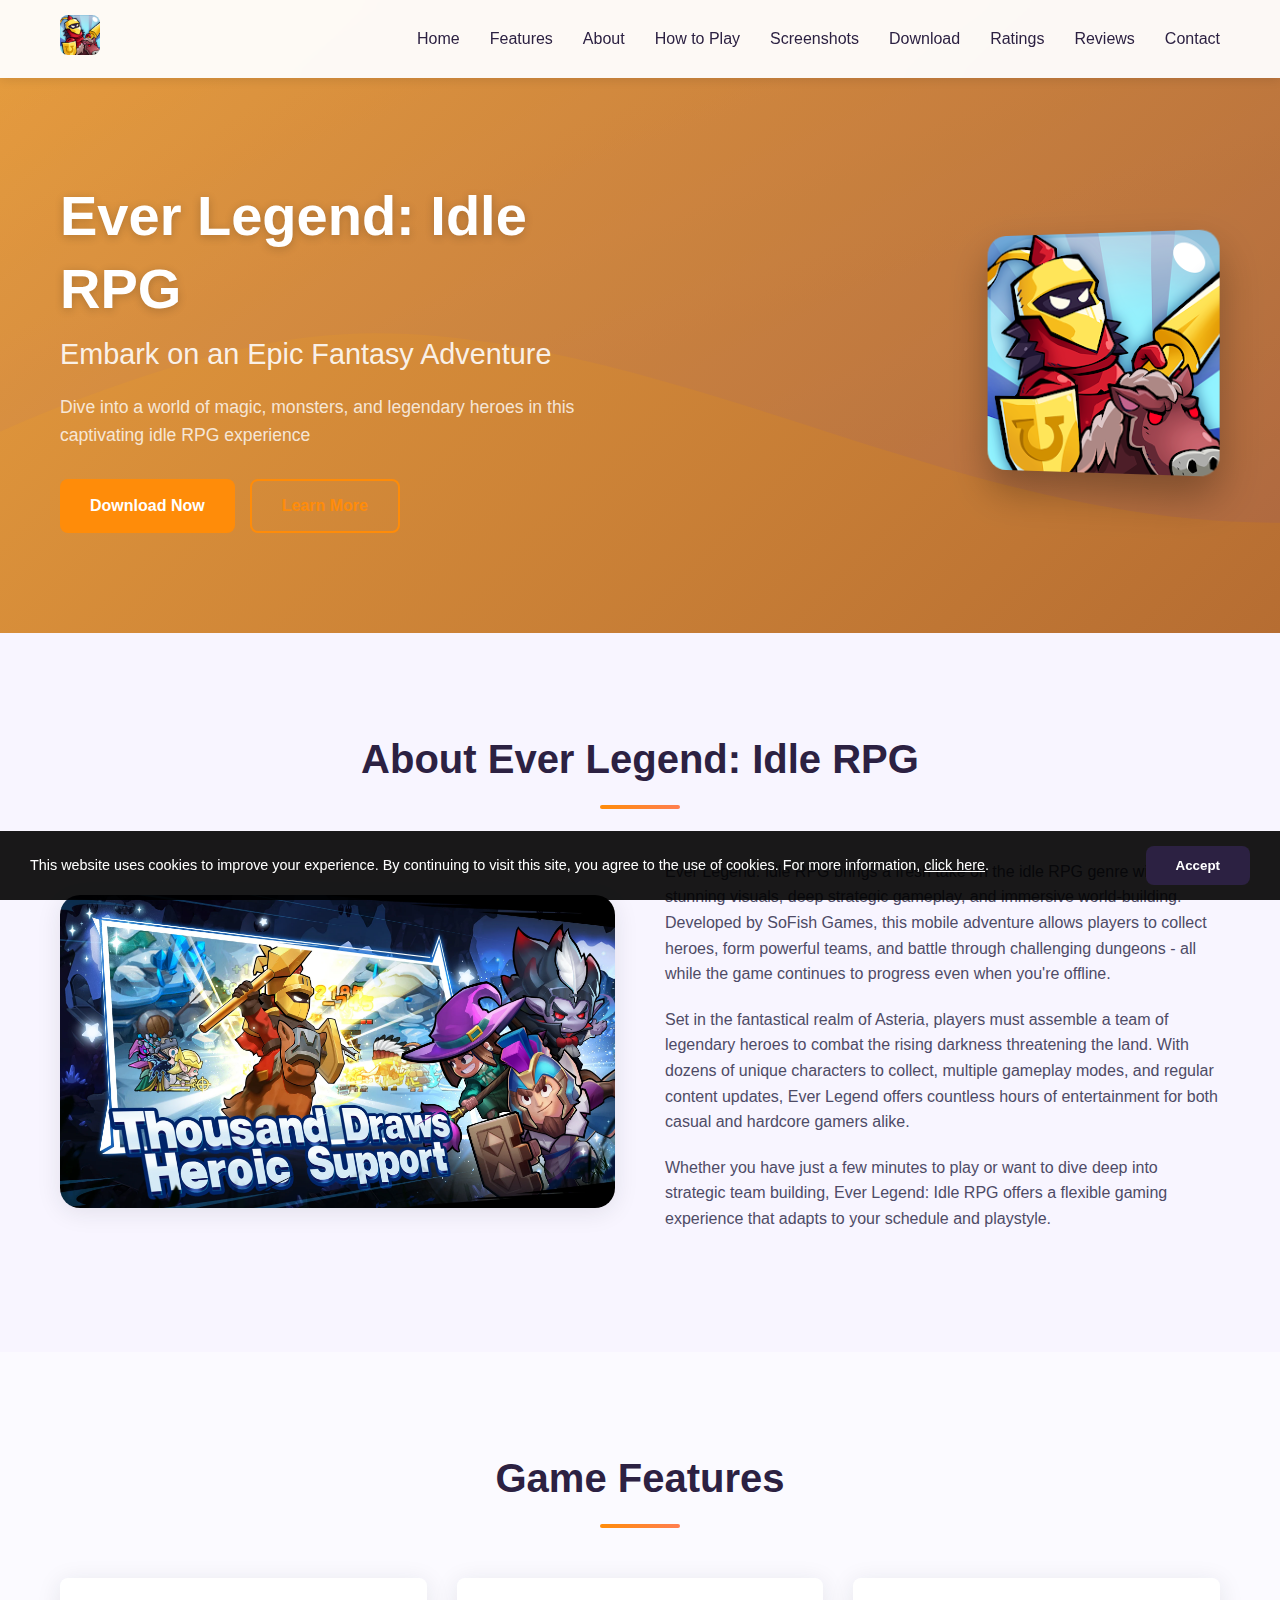
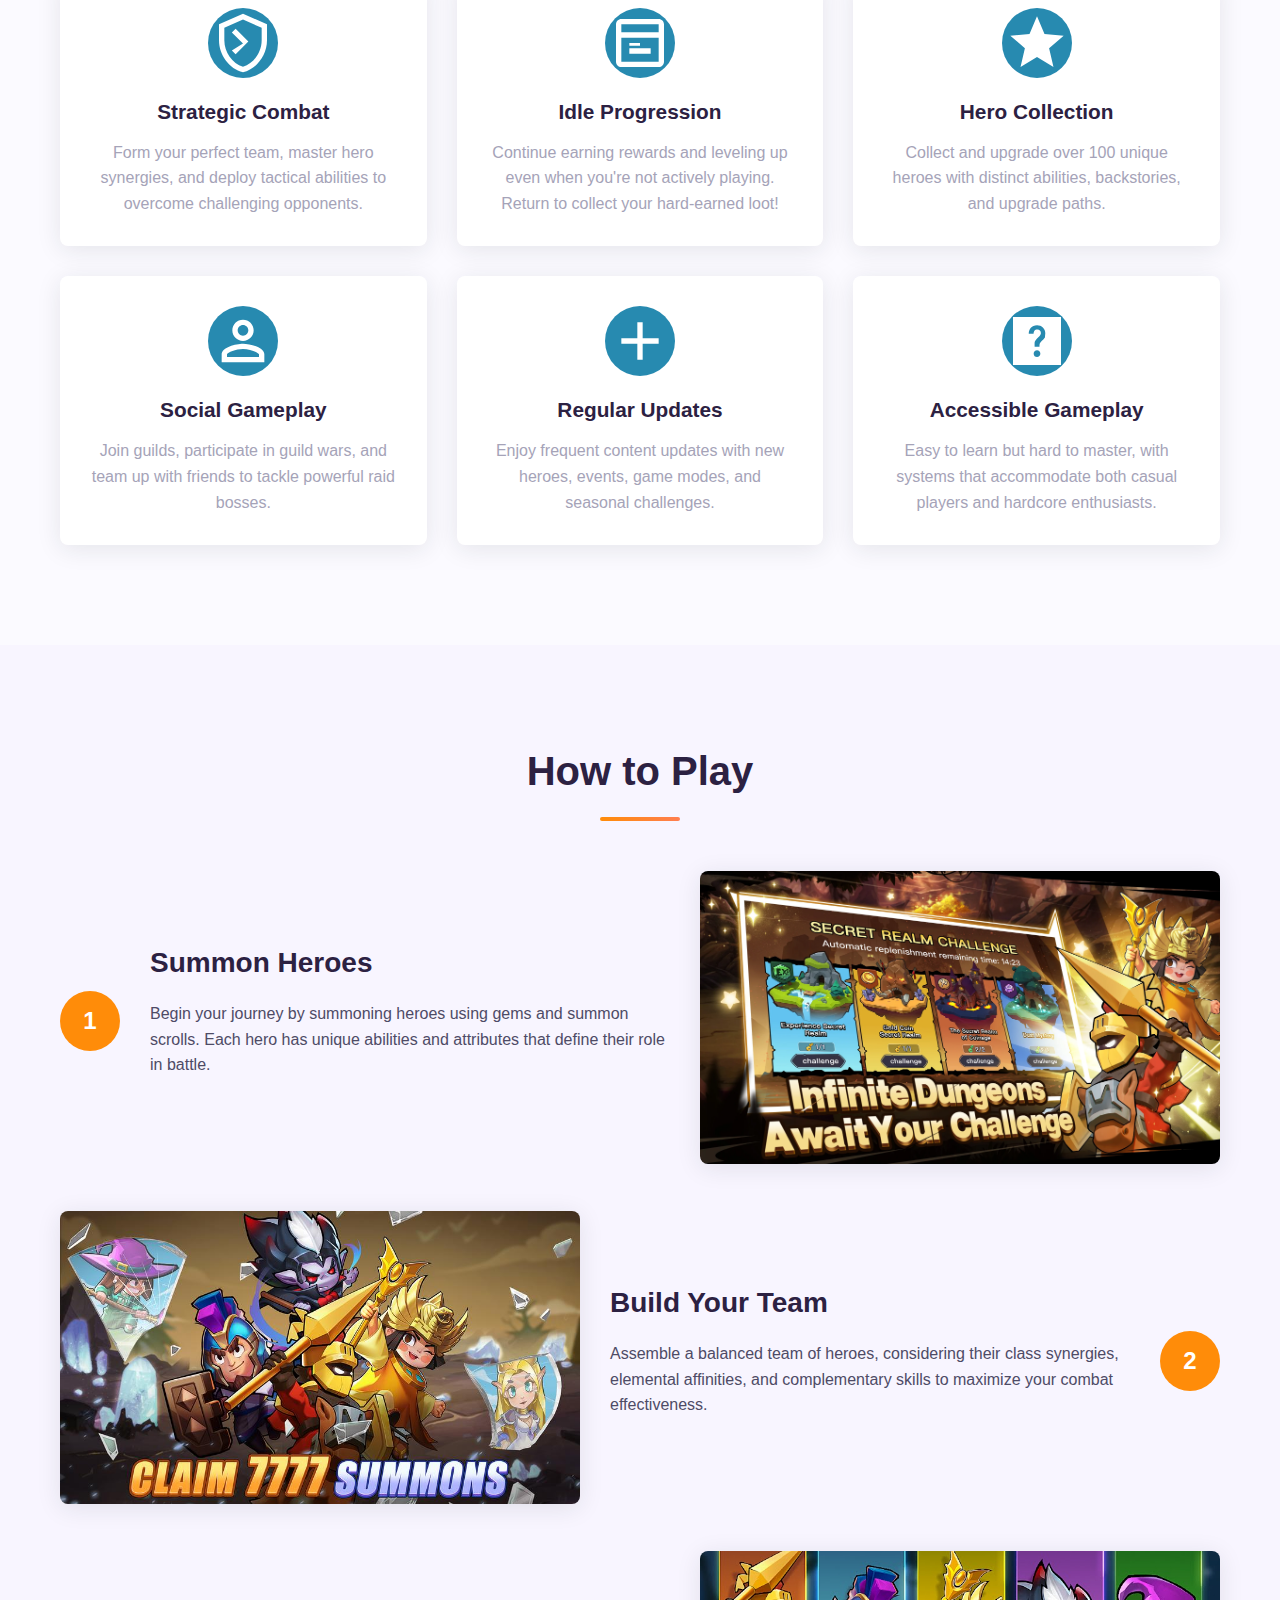
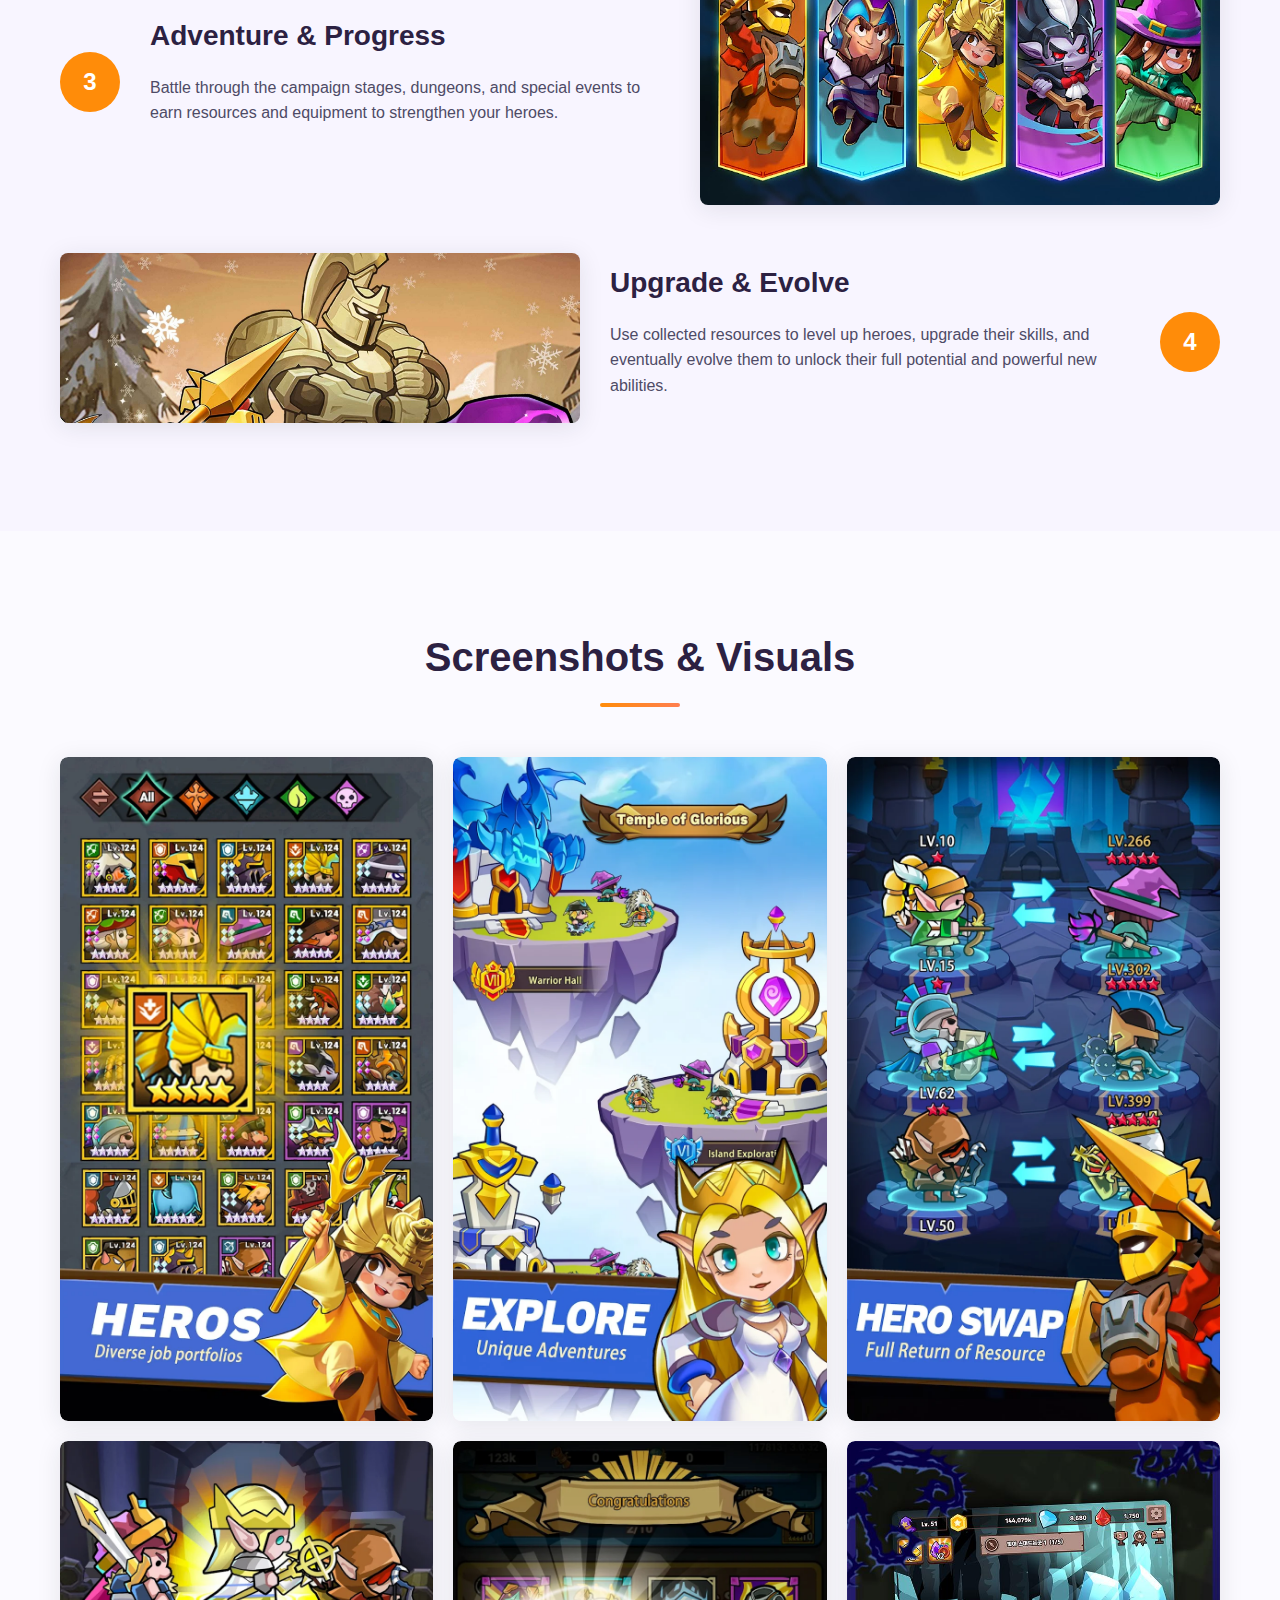
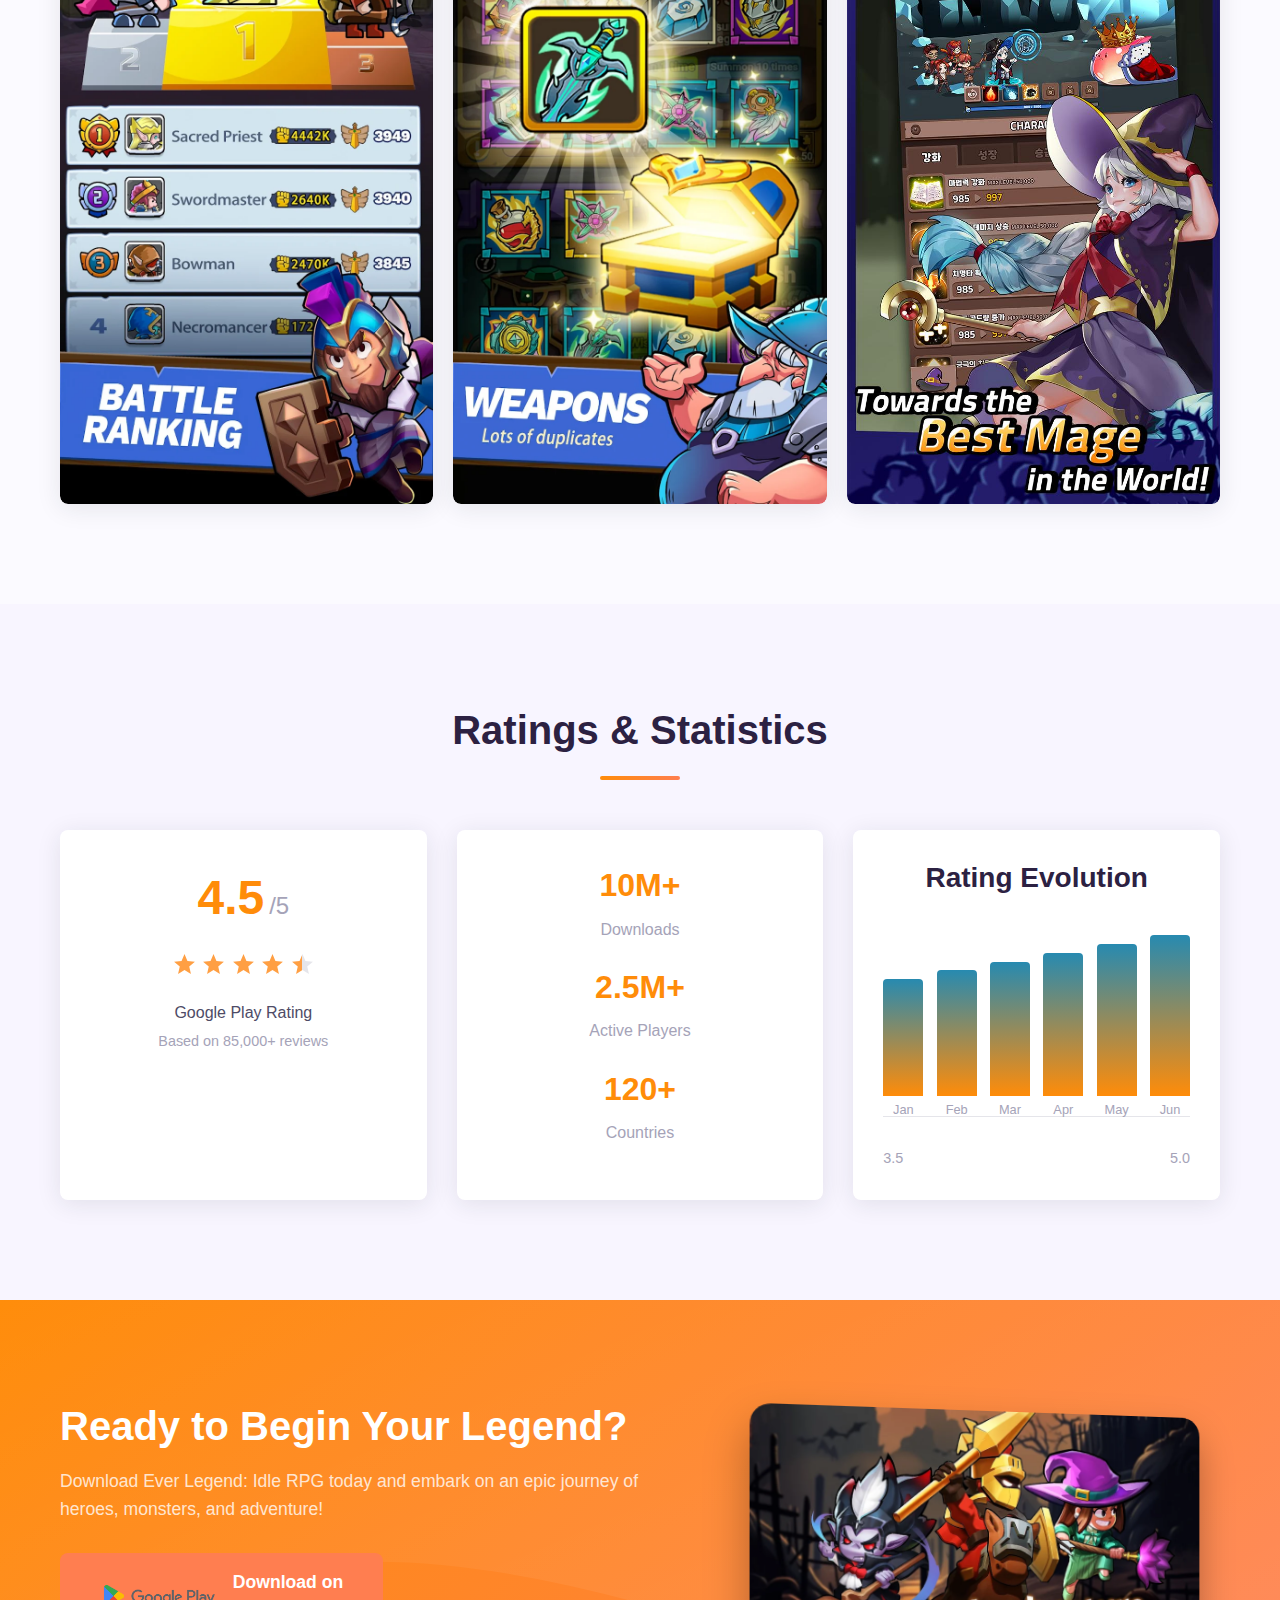
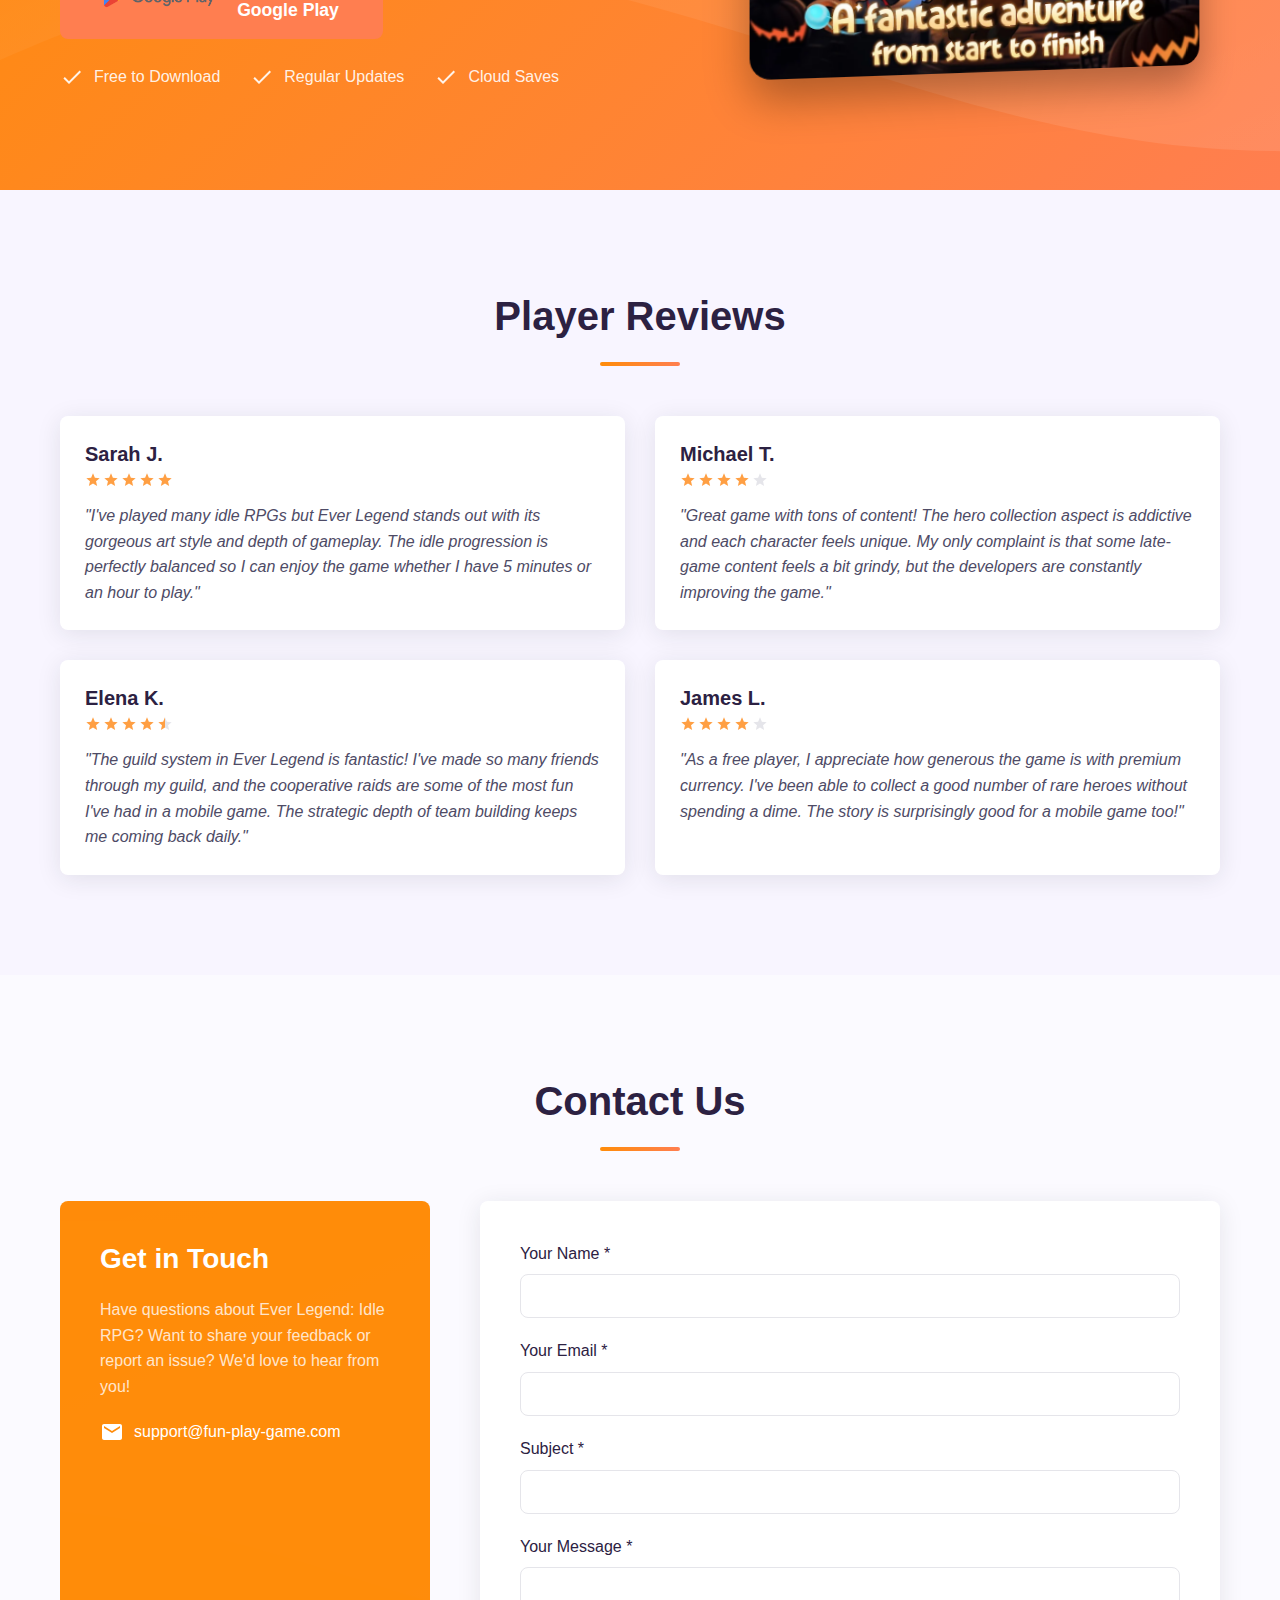
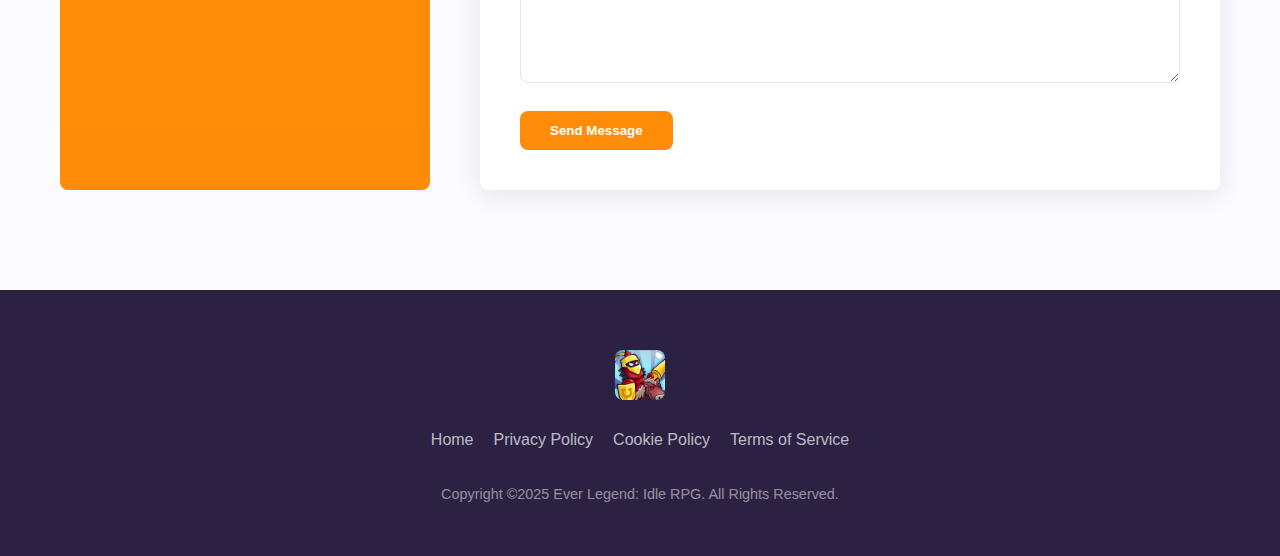
<file: index.html>
<!DOCTYPE html>
<html lang="en">
<head>
	<meta charset="UTF-8">
	<meta name="viewport" content="width=device-width, initial-scale=1.0">
	<title>Ever Legend: Idle RPG - An Exciting Mobile Adventure | fun-play-game.com</title>
	<meta name="description" content="Discover Ever Legend: Idle RPG, an exciting mobile game with stunning graphics, strategic gameplay, and endless adventure. Read our comprehensive review.">
	<meta name="keywords" content="Ever Legend, Idle RPG, mobile game, RPG game, fantasy game, mobile adventure, game review">
	<!-- Custom CSS -->
	<link rel="stylesheet" href="css/style.css">
	<link rel="icon" type="image/x-icon" href="favicon.ico">
</head>
<body>
<header>
	<div class="container">
		<div class="logo">
			<a href="index.html">
				<img src="img/logo.webp" alt="Fun Play Game Logo">
			</a>
		</div>
		<nav>
			<div class="navbar-toggler">
				<span></span>
				<span></span>
				<span></span>
			</div>
			<div class="navbar-collapse">
				<ul class="nav-menu">
					<li><a href="#hero">Home</a></li>
					<li><a href="#features">Features</a></li>
					<li><a href="#about">About</a></li>
					<li><a href="#howto">How to Play</a></li>
					<li><a href="#screenshots">Screenshots</a></li>
					<li><a href="#cta">Download</a></li>
					<li><a href="#ratings">Ratings</a></li>
					<li><a href="#reviews">Reviews</a></li>
					<li><a href="#contact">Contact</a></li>
				</ul>
			</div>
		</nav>
	</div>
</header>

<!-- Hero Section -->
<section id="hero" class="hero-section">
	<div class="container">
		<div class="hero-content">
			<h1>Ever Legend: Idle RPG</h1>
			<h2>Embark on an Epic Fantasy Adventure</h2>
			<p>Dive into a world of magic, monsters, and legendary heroes in this captivating idle RPG experience</p>
			<div class="hero-buttons">
				<a href="https://play.google.com/store/apps/details?id=com.sofish.anr.brawlknight" class="btn btn-primary">Download Now</a>
				<a href="#about" class="btn btn-secondary">Learn More</a>
			</div>
		</div>
		<div class="hero-image">
			<img src="img/1.webp" alt="Ever Legend: Idle RPG Hero Image">
		</div>
	</div>
</section>

<!-- About Game Section -->
<section id="about" class="about-section">
	<div class="container">
		<div class="section-header">
			<h2>About Ever Legend: Idle RPG</h2>
			<div class="divider"></div>
		</div>
		<div class="about-content">
			<div class="about-image">
				<img src="img/2.webp" alt="Ever Legend: Idle RPG Gameplay">
			</div>
			<div class="about-text">
				<p>Ever Legend: Idle RPG brings a fresh take on the idle RPG genre with its stunning visuals, deep strategic gameplay, and immersive world-building. Developed by SoFish Games, this mobile adventure allows players to collect heroes, form powerful teams, and battle through challenging dungeons - all while the game continues to progress even when you're offline.</p>
				<p>Set in the fantastical realm of Asteria, players must assemble a team of legendary heroes to combat the rising darkness threatening the land. With dozens of unique characters to collect, multiple gameplay modes, and regular content updates, Ever Legend offers countless hours of entertainment for both casual and hardcore gamers alike.</p>
				<p>Whether you have just a few minutes to play or want to dive deep into strategic team building, Ever Legend: Idle RPG offers a flexible gaming experience that adapts to your schedule and playstyle.</p>
			</div>
		</div>
	</div>
</section>

<!-- Features Section -->
<section id="features" class="features-section">
	<div class="container">
		<div class="section-header">
			<h2>Game Features</h2>
			<div class="divider"></div>
		</div>
		<div class="features-grid">
			<div class="feature-card">
				<div class="feature-icon">
					<svg viewBox="0 0 24 24" width="64" height="64">
						<path d="M12,1L3,5v6c0,5.55,3.84,10.74,9,12c5.16-1.26,9-6.45,9-12V5L12,1z M19,11c0,4.52-2.98,8.69-7,9.93 C7.98,19.69,5,15.52,5,11V6.3l7-3.11l7,3.11V11z M7.82,14.77l1.41,1.41L14,11.41l-4.77-4.77L7.82,8.05L12,12.23L7.82,14.77z" fill="currentColor"/>
					</svg>
				</div>
				<h3>Strategic Combat</h3>
				<p>Form your perfect team, master hero synergies, and deploy tactical abilities to overcome challenging opponents.</p>
			</div>

			<div class="feature-card">
				<div class="feature-icon">
					<svg viewBox="0 0 24 24" width="64" height="64">
						<path d="M19,3H5C3.9,3,3,3.9,3,5v14c0,1.1,0.9,2,2,2h14c1.1,0,2-0.9,2-2V5C21,3.9,20.1,3,19,3z M19,5v3H5V5H19z M5,19V10h14v9H5z M8,14h8v2H8V14z M8,12h4v1H8V12z" fill="currentColor"/>
					</svg>
				</div>
				<h3>Idle Progression</h3>
				<p>Continue earning rewards and leveling up even when you're not actively playing. Return to collect your hard-earned loot!</p>
			</div>

			<div class="feature-card">
				<div class="feature-icon">
					<svg viewBox="0 0 24 24" width="64" height="64">
						<path d="M12,17.27L18.18,21l-1.64-7.03L22,9.24l-7.19-0.61L12,2L9.19,8.63L2,9.24l5.46,4.73L5.82,21L12,17.27z" fill="currentColor"/>
					</svg>
				</div>
				<h3>Hero Collection</h3>
				<p>Collect and upgrade over 100 unique heroes with distinct abilities, backstories, and upgrade paths.</p>
			</div>

			<div class="feature-card">
				<div class="feature-icon">
					<svg viewBox="0 0 24 24" width="64" height="64">
						<path d="M12,12c2.21,0,4-1.79,4-4s-1.79-4-4-4S8,5.79,8,8S9.79,12,12,12z M12,6c1.1,0,2,0.9,2,2s-0.9,2-2,2s-2-0.9-2-2 S10.9,6,12,6z M12,13c-2.67,0-8,1.34-8,4v3h16v-3C20,14.34,14.67,13,12,13z M18,18H6v-0.99c0.2-0.71,3.3-2.01,6-2.01 s5.8,1.3,6,2V18z" fill="currentColor"/>
					</svg>
				</div>
				<h3>Social Gameplay</h3>
				<p>Join guilds, participate in guild wars, and team up with friends to tackle powerful raid bosses.</p>
			</div>

			<div class="feature-card">
				<div class="feature-icon">
					<svg viewBox="0 0 24 24" width="64" height="64">
						<path d="M19,13h-6v6h-2v-6H5v-2h6V5h2v6h6V13z" fill="currentColor"/>
					</svg>
				</div>
				<h3>Regular Updates</h3>
				<p>Enjoy frequent content updates with new heroes, events, game modes, and seasonal challenges.</p>
			</div>

			<div class="feature-card">
				<div class="feature-icon">
					<svg viewBox="0 0 24 24" width="64" height="64">
						<path d="M21,3H3v18h18V3z M12.01,18c-0.7,0-1.26-0.56-1.26-1.26c0-0.71,0.56-1.25,1.26-1.25 c0.71,0,1.25,0.54,1.25,1.25C13.25,17.43,12.72,18,12.01,18z M15.02,10.6c-0.76,1.11-1.48,1.46-1.87,2.17 c-0.16,0.29-0.22,0.48-0.22,1.41h-1.82c0-0.83-0.08-1.47,0.1-1.96c0.4-1.04,1.16-1.44,1.77-2.13c0.29-0.32,0.48-0.7,0.48-1.09 c0-0.71-0.57-1.29-1.27-1.29c-1.17,0-1.42,0.8-1.48,1.55H8.9c0.05-1.67,1.08-3.19,3.11-3.19c1.7,0,3.1,1.3,3.1,3 C15.11,9.5,14.94,10.1,15.02,10.6z" fill="currentColor"/>
					</svg>
				</div>
				<h3>Accessible Gameplay</h3>
				<p>Easy to learn but hard to master, with systems that accommodate both casual players and hardcore enthusiasts.</p>
			</div>
		</div>
	</div>
</section>

<!-- How to Play Section -->
<section id="howto" class="howto-section">
	<div class="container">
		<div class="section-header">
			<h2>How to Play</h2>
			<div class="divider"></div>
		</div>
		<div class="howto-steps">
			<div class="step">
				<div class="step-number">1</div>
				<div class="step-content">
					<h3>Summon Heroes</h3>
					<p>Begin your journey by summoning heroes using gems and summon scrolls. Each hero has unique abilities and attributes that define their role in battle.</p>
				</div>
				<div class="step-image">
					<img src="img/3.webp" alt="Summoning Heroes">
				</div>
			</div>

			<div class="step">
				<div class="step-number">2</div>
				<div class="step-content">
					<h3>Build Your Team</h3>
					<p>Assemble a balanced team of heroes, considering their class synergies, elemental affinities, and complementary skills to maximize your combat effectiveness.</p>
				</div>
				<div class="step-image">
					<img src="img/4.webp" alt="Building Your Team">
				</div>
			</div>

			<div class="step">
				<div class="step-number">3</div>
				<div class="step-content">
					<h3>Adventure & Progress</h3>
					<p>Battle through the campaign stages, dungeons, and special events to earn resources and equipment to strengthen your heroes.</p>
				</div>
				<div class="step-image">
					<img src="img/5.webp" alt="Adventure & Progress">
				</div>
			</div>

			<div class="step">
				<div class="step-number">4</div>
				<div class="step-content">
					<h3>Upgrade & Evolve</h3>
					<p>Use collected resources to level up heroes, upgrade their skills, and eventually evolve them to unlock their full potential and powerful new abilities.</p>
				</div>
				<div class="step-image">
					<img src="img/6.webp" alt="Upgrade & Evolve">
				</div>
			</div>
		</div>
	</div>
</section>

<!-- Screenshots Section -->
<section id="screenshots" class="screenshots-section">
	<div class="container">
		<div class="section-header">
			<h2>Screenshots & Visuals</h2>
			<div class="divider"></div>
		</div>
		<div class="screenshot-gallery">
			<div class="screenshot">
				<img src="img/7.webp" alt="Ever Legend Battle Scene">
				<div class="screenshot-caption">Epic battle encounters with stunning visual effects</div>
			</div>
			<div class="screenshot">
				<img src="img/8.webp" alt="Ever Legend Hero Collection">
				<div class="screenshot-caption">Diverse hero roster with unique designs</div>
			</div>
			<div class="screenshot">
				<img src="img/9.webp" alt="Ever Legend World Map">
				<div class="screenshot-caption">Explore a vast fantasy world with multiple regions</div>
			</div>
			<div class="screenshot">
				<img src="img/10.webp" alt="Ever Legend Guild System">
				<div class="screenshot-caption">Join guilds and participate in guild activities</div>
			</div>
			<div class="screenshot">
				<img src="img/11.webp" alt="Ever Legend Equipment System">
				<div class="screenshot-caption">Powerful equipment system to customize your heroes</div>
			</div>
			<div class="screenshot">
				<img src="img/12.webp" alt="Ever Legend Boss Fight">
				<div class="screenshot-caption">Challenge formidable boss encounters</div>
			</div>
		</div>
	</div>
</section>

<!-- Ratings Section -->
<section id="ratings" class="ratings-section">
	<div class="container">
		<div class="section-header">
			<h2>Ratings & Statistics</h2>
			<div class="divider"></div>
		</div>
		<div class="ratings-container">
			<div class="rating-box">
				<div class="rating-score">
					<div class="score">4.5</div>
					<div class="score-max">/5</div>
				</div>
				<div class="rating-stars">
					<span class="star filled"></span>
					<span class="star filled"></span>
					<span class="star filled"></span>
					<span class="star filled"></span>
					<span class="star half-filled"></span>
				</div>
				<div class="rating-info">
					<p>Google Play Rating</p>
					<p class="rating-count">Based on 85,000+ reviews</p>
				</div>
			</div>

			<div class="stats-box">
				<div class="stat">
					<div class="stat-number">10M+</div>
					<div class="stat-label">Downloads</div>
				</div>
				<div class="stat">
					<div class="stat-number">2.5M+</div>
					<div class="stat-label">Active Players</div>
				</div>
				<div class="stat">
					<div class="stat-number">120+</div>
					<div class="stat-label">Countries</div>
				</div>
			</div>

			<div class="rating-chart">
				<h3>Rating Evolution</h3>
				<div class="chart-container">
					<div class="chart-bar" style="height: 65%;" data-month="Jan"></div>
					<div class="chart-bar" style="height: 70%;" data-month="Feb"></div>
					<div class="chart-bar" style="height: 75%;" data-month="Mar"></div>
					<div class="chart-bar" style="height: 80%;" data-month="Apr"></div>
					<div class="chart-bar" style="height: 85%;" data-month="May"></div>
					<div class="chart-bar" style="height: 90%;" data-month="Jun"></div>
				</div>
				<div class="chart-legend">
					<div class="chart-min">3.5</div>
					<div class="chart-max">5.0</div>
				</div>
			</div>
		</div>
	</div>
</section>

<!-- CTA Section -->
<section id="cta" class="cta-section">
	<div class="container">
		<div class="cta-content">
			<h2>Ready to Begin Your Legend?</h2>
			<p>Download Ever Legend: Idle RPG today and embark on an epic journey of heroes, monsters, and adventure!</p>
			<div class="cta-buttons">
				<a href="https://play.google.com/store/apps/details?id=com.sofish.anr.brawlknight" class="btn btn-cta">
					<img src="img/google-play.webp" alt="Google Play">
					<span>Download on<br><strong>Google Play</strong></span>
				</a>
			</div>
			<div class="cta-features">
				<div class="cta-feature">
					<svg viewBox="0 0 24 24" width="24" height="24">
						<path d="M9,16.17L4.83,12l-1.42,1.41L9,19L21,7l-1.41-1.41L9,16.17z" fill="currentColor"/>
					</svg>
					<span>Free to Download</span>
				</div>
				<div class="cta-feature">
					<svg viewBox="0 0 24 24" width="24" height="24">
						<path d="M9,16.17L4.83,12l-1.42,1.41L9,19L21,7l-1.41-1.41L9,16.17z" fill="currentColor"/>
					</svg>
					<span>Regular Updates</span>
				</div>
				<div class="cta-feature">
					<svg viewBox="0 0 24 24" width="24" height="24">
						<path d="M9,16.17L4.83,12l-1.42,1.41L9,19L21,7l-1.41-1.41L9,16.17z" fill="currentColor"/>
					</svg>
					<span>Cloud Saves</span>
				</div>
			</div>
		</div>
		<div class="cta-image">
			<img src="img/13.webp" alt="Ever Legend: Idle RPG Promotional Image">
		</div>
	</div>
</section>

<!-- Reviews Section -->
<section id="reviews" class="reviews-section">
	<div class="container">
		<div class="section-header">
			<h2>Player Reviews</h2>
			<div class="divider"></div>
		</div>
		<div class="reviews-container">
			<div class="review-card">
				<div class="review-header">
					<div class="reviewer-info">
						<h4>Sarah J.</h4>
						<div class="review-rating">
							<span class="star filled"></span>
							<span class="star filled"></span>
							<span class="star filled"></span>
							<span class="star filled"></span>
							<span class="star filled"></span>
						</div>
					</div>
				</div>
				<div class="review-content">
					<p>"I've played many idle RPGs but Ever Legend stands out with its gorgeous art style and depth of gameplay. The idle progression is perfectly balanced so I can enjoy the game whether I have 5 minutes or an hour to play."</p>
				</div>
			</div>

			<div class="review-card">
				<div class="review-header">
					<div class="reviewer-info">
						<h4>Michael T.</h4>
						<div class="review-rating">
							<span class="star filled"></span>
							<span class="star filled"></span>
							<span class="star filled"></span>
							<span class="star filled"></span>
							<span class="star"></span>
						</div>
					</div>
				</div>
				<div class="review-content">
					<p>"Great game with tons of content! The hero collection aspect is addictive and each character feels unique. My only complaint is that some late-game content feels a bit grindy, but the developers are constantly improving the game."</p>
				</div>
			</div>

			<div class="review-card">
				<div class="review-header">
					<div class="reviewer-info">
						<h4>Elena K.</h4>
						<div class="review-rating">
							<span class="star filled"></span>
							<span class="star filled"></span>
							<span class="star filled"></span>
							<span class="star filled"></span>
							<span class="star half-filled"></span>
						</div>
					</div>
				</div>
				<div class="review-content">
					<p>"The guild system in Ever Legend is fantastic! I've made so many friends through my guild, and the cooperative raids are some of the most fun I've had in a mobile game. The strategic depth of team building keeps me coming back daily."</p>
				</div>
			</div>

			<div class="review-card">
				<div class="review-header">
					<div class="reviewer-info">
						<h4>James L.</h4>
						<div class="review-rating">
							<span class="star filled"></span>
							<span class="star filled"></span>
							<span class="star filled"></span>
							<span class="star filled"></span>
							<span class="star"></span>
						</div>
					</div>
				</div>
				<div class="review-content">
					<p>"As a free player, I appreciate how generous the game is with premium currency. I've been able to collect a good number of rare heroes without spending a dime. The story is surprisingly good for a mobile game too!"</p>
				</div>
			</div>
		</div>
	</div>
</section>

<!-- Contact Section -->
<section id="contact" class="contact-section">
	<div class="container">
		<div class="section-header">
			<h2>Contact Us</h2>
			<div class="divider"></div>
		</div>
		<div class="contact-container">
			<div class="contact-info">
				<h3>Get in Touch</h3>
				<p>Have questions about Ever Legend: Idle RPG? Want to share your feedback or report an issue? We'd love to hear from you!</p>
				<div class="info-item">
					<svg viewBox="0 0 24 24" width="24" height="24">
						<path d="M20,4H4C2.9,4,2,4.9,2,6v12c0,1.1,0.9,2,2,2h16c1.1,0,2-0.9,2-2V6C22,4.9,21.1,4,20,4z M20,8l-8,5L4,8V6l8,5l8-5V8z" fill="currentColor"/>
					</svg>
					<span>support@fun-play-game.com</span>
				</div>
		
			</div>
			<div class="contact-form">
				<form action="send.php" method="post">
					<div class="form-group">
						<label for="name">Your Name *</label>
						<input type="text" id="name" name="name" required>
					</div>
					<div class="form-group">
						<label for="email">Your Email *</label>
						<input type="email" id="email" name="email" required>
					</div>
					<div class="form-group">
						<label for="subject">Subject *</label>
						<input type="text" id="subject" name="subject" required>
					</div>
					<div class="form-group">
						<label for="message">Your Message *</label>
						<textarea id="message" name="message" rows="5" required></textarea>
					</div>
					<button type="submit" class="btn btn-primary">Send Message</button>
				</form>
			</div>
		</div>
	</div>
</section>

<footer>
	<div class="container">
		<div class="footer-content">
			<div class="footer-logo">
				<img src="img/logo.webp" alt="Fun Play Game Logo">
			</div>
			<div class="footer-links">
				<ul>
					<li><a href="index.html">Home</a></li>
					<li><a href="privacy.html">Privacy Policy</a></li>
					<li><a href="cookies.html">Cookie Policy</a></li>
					<li><a href="terms.html">Terms of Service</a></li>
				</ul>
			</div>
			<div class="footer-copyright">
				<p>Copyright ©2025 Ever Legend: Idle RPG. All Rights Reserved.</p>
			</div>
		</div>
	</div>
</footer>

<!-- Cookie Banner -->
<div class="cookie-banner" id="cookie-banner">
	<div>
		<p>This website uses cookies to improve your experience. By continuing to visit this site, you agree to the use of cookies. For more information, <a href="cookies.html" target="_blank" class="text-white">click here</a>.</p>
	</div>
	<div>
		<button class="btn btn-dark" id="accept-cookies">Accept</button>
	</div>
</div>

<!-- Custom JS for Mobile Menu and Cookie Banner -->
<script>
	document.addEventListener('DOMContentLoaded', function () {
		const navbarToggler = document.querySelector('.navbar-toggler');
		const navbarCollapse = document.querySelector('.navbar-collapse');
		navbarToggler.addEventListener('click', function () {
			navbarCollapse.classList.toggle('show');
		});
	});

	document.addEventListener('DOMContentLoaded', function () {
		const cookieBanner = document.getElementById('cookie-banner');
		const acceptButton = document.getElementById('accept-cookies');
		if (!localStorage.getItem('cookiesAccepted')) {
			cookieBanner.classList.add('show');
		}
		acceptButton.addEventListener('click', function () {
			localStorage.setItem('cookiesAccepted', 'true');
			cookieBanner.classList.remove('show');
		});
	});
</script>
</body>
</html>
</file>
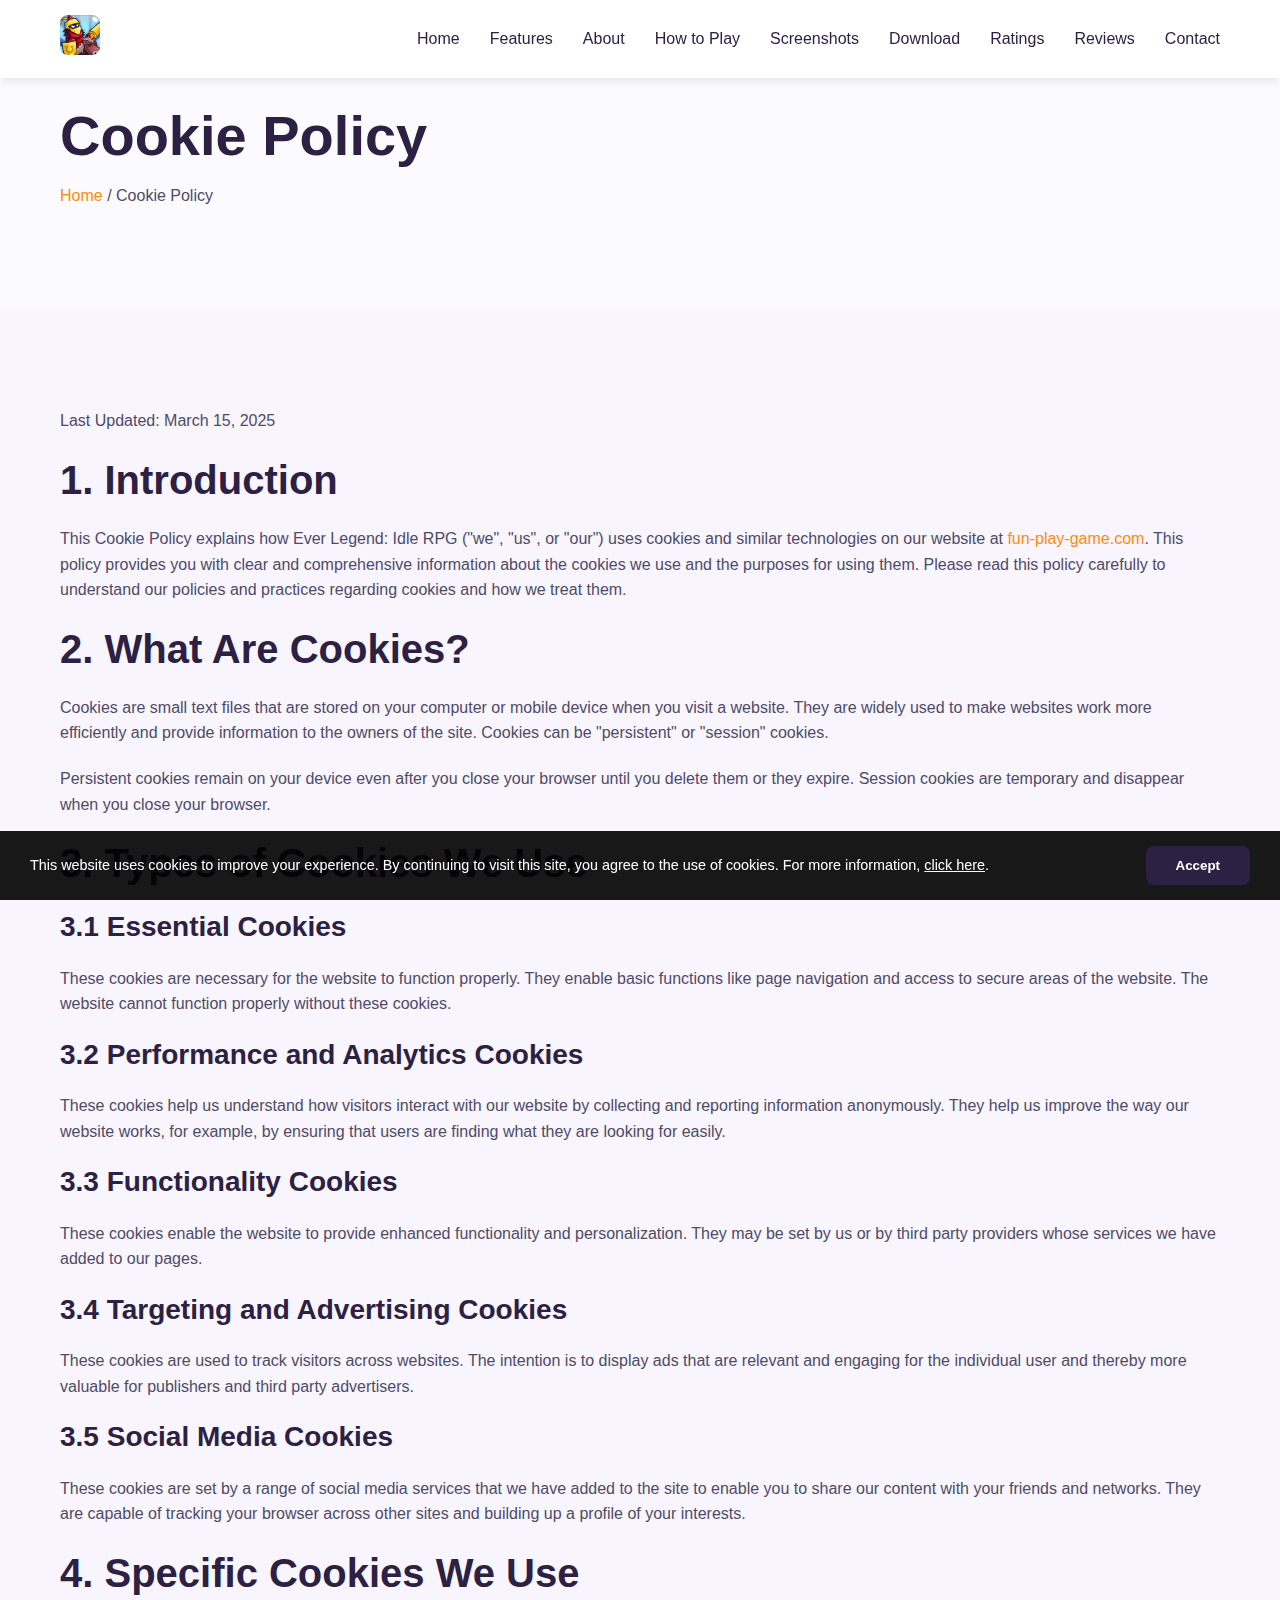
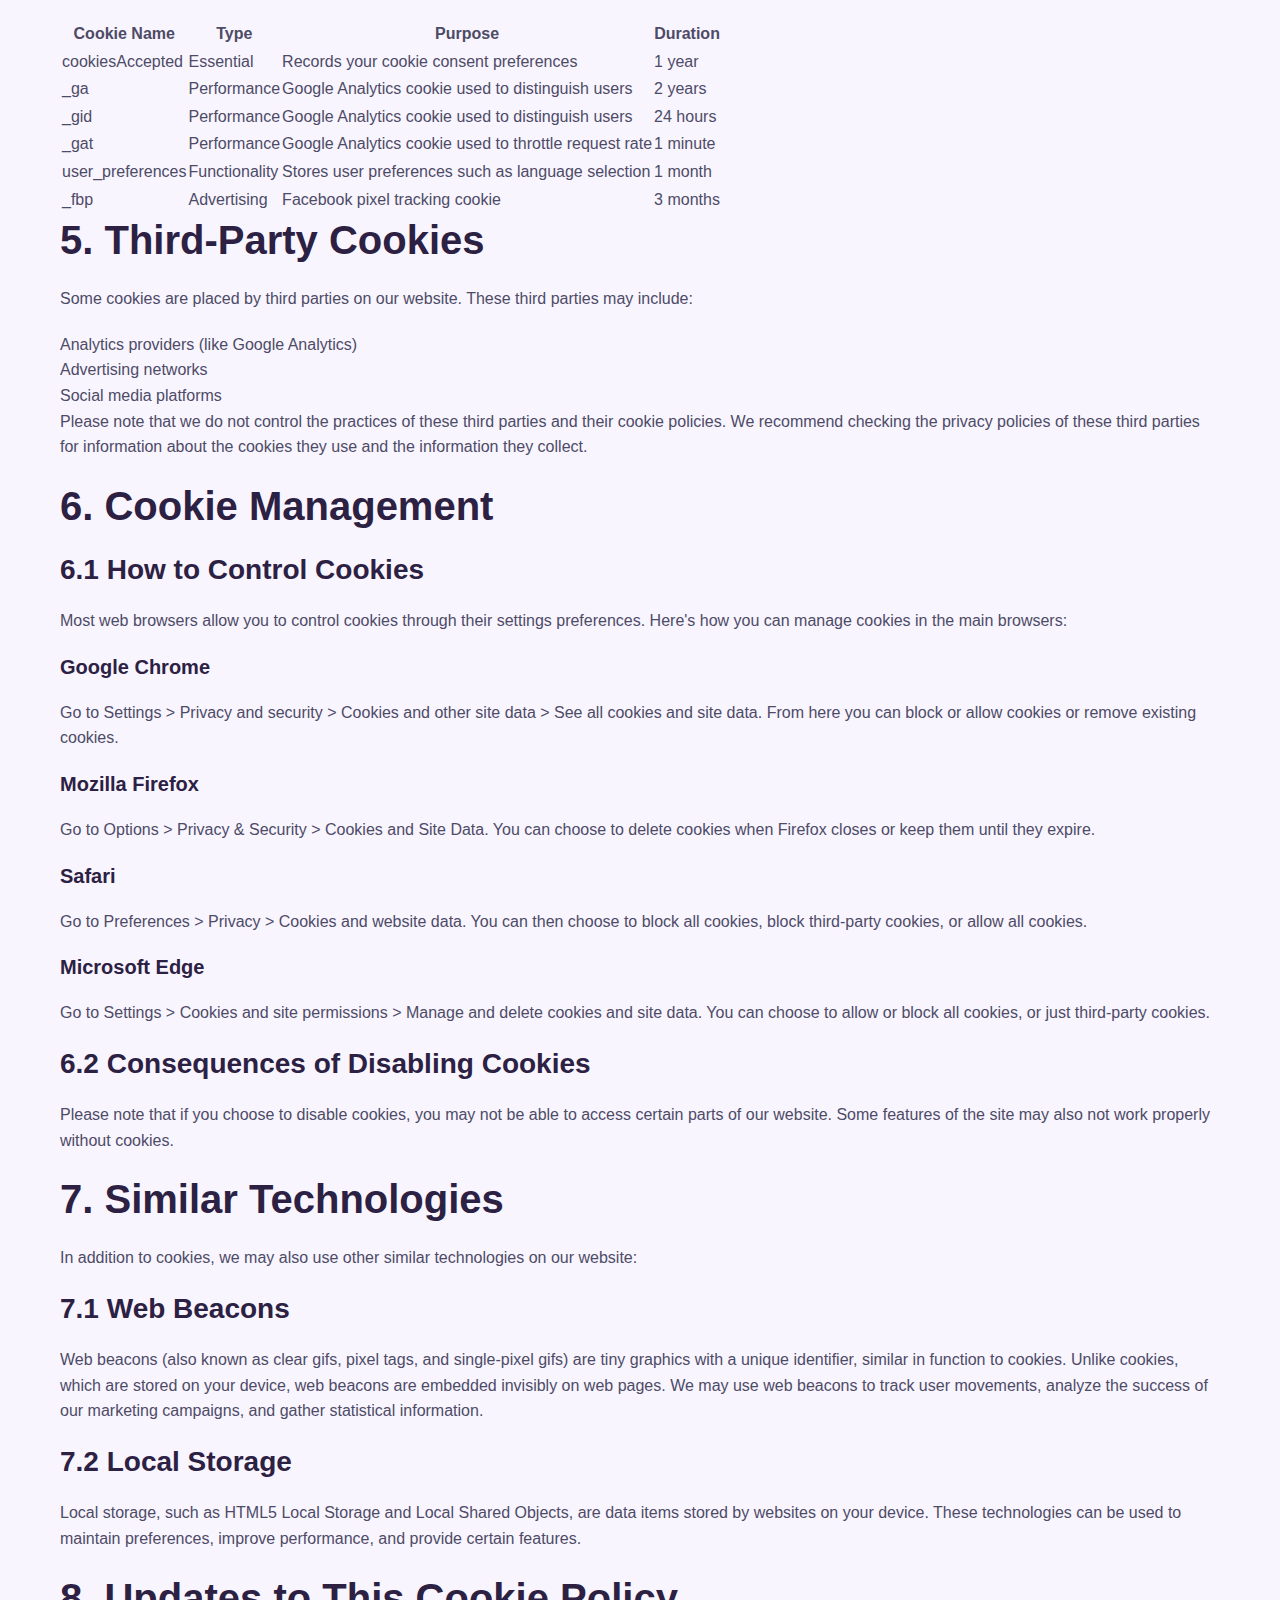
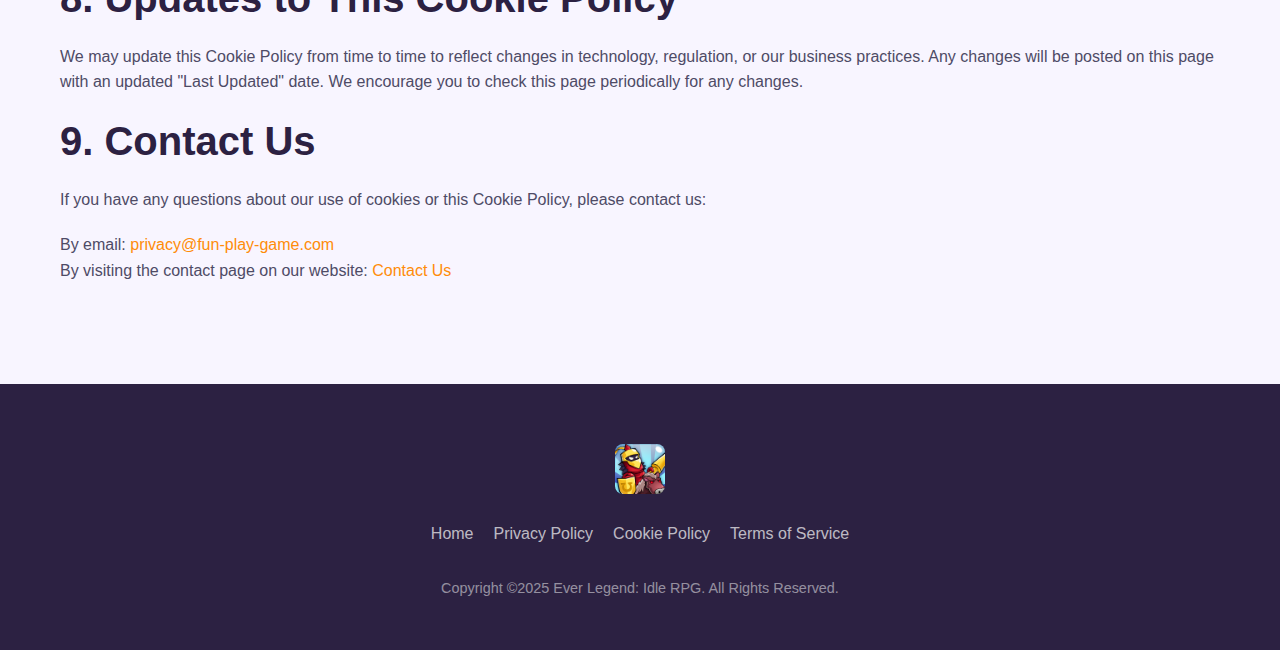
<file: cookies.html>
<!DOCTYPE html>
<html lang="en">
<head>
    <meta charset="UTF-8">
    <meta name="viewport" content="width=device-width, initial-scale=1.0">
    <title>Cookie Policy - Ever Legend: Idle RPG | fun-play-game.com</title>
    <meta name="description" content="Cookie Policy for Ever Legend: Idle RPG. Learn about how we use cookies and similar technologies on our website.">
    <meta name="keywords" content="Ever Legend, cookie policy, cookies, web tracking, mobile game">
    <!-- Custom CSS -->
    <link rel="stylesheet" href="css/style.css">
    <link rel="icon" type="image/x-icon" href="favicon.ico">
</head>
<body>
<header>
    <div class="container">
        <div class="logo">
            <a href="index.html">
                <img src="img/logo.webp" alt="Fun Play Game Logo">
            </a>
        </div>
        <nav>
            <div class="navbar-toggler">
                <span></span>
                <span></span>
                <span></span>
            </div>
            <div class="navbar-collapse">
                <ul class="nav-menu">
                    <li><a href="index.html">Home</a></li>
                    <li><a href="index.html#features">Features</a></li>
                    <li><a href="index.html#about">About</a></li>
                    <li><a href="index.html#howto">How to Play</a></li>
                    <li><a href="index.html#screenshots">Screenshots</a></li>
                    <li><a href="index.html#cta">Download</a></li>
                    <li><a href="index.html#ratings">Ratings</a></li>
                    <li><a href="index.html#reviews">Reviews</a></li>
                    <li><a href="index.html#contact">Contact</a></li>
                </ul>
            </div>
        </nav>
    </div>
</header>

<section class="page-header">
    <div class="container">
        <h1>Cookie Policy</h1>
        <div class="breadcrumbs">
            <a href="index.html">Home</a> / <span>Cookie Policy</span>
        </div>
    </div>
</section>

<section class="cookie-content">
    <div class="container">
        <div class="content-wrapper">
            <div class="last-updated">
                <p>Last Updated: March 15, 2025</p>
            </div>

            <div class="section-item">
                <h2>1. Introduction</h2>
                <p>This Cookie Policy explains how Ever Legend: Idle RPG ("we", "us", or "our") uses cookies and similar technologies on our website at <a href="https://fun-play-game.com">fun-play-game.com</a>. This policy provides you with clear and comprehensive information about the cookies we use and the purposes for using them. Please read this policy carefully to understand our policies and practices regarding cookies and how we treat them.</p>
            </div>

            <div class="section-item">
                <h2>2. What Are Cookies?</h2>
                <p>Cookies are small text files that are stored on your computer or mobile device when you visit a website. They are widely used to make websites work more efficiently and provide information to the owners of the site. Cookies can be "persistent" or "session" cookies.</p>
                <p>Persistent cookies remain on your device even after you close your browser until you delete them or they expire. Session cookies are temporary and disappear when you close your browser.</p>
            </div>

            <div class="section-item">
                <h2>3. Types of Cookies We Use</h2>

                <h3>3.1 Essential Cookies</h3>
                <p>These cookies are necessary for the website to function properly. They enable basic functions like page navigation and access to secure areas of the website. The website cannot function properly without these cookies.</p>

                <h3>3.2 Performance and Analytics Cookies</h3>
                <p>These cookies help us understand how visitors interact with our website by collecting and reporting information anonymously. They help us improve the way our website works, for example, by ensuring that users are finding what they are looking for easily.</p>

                <h3>3.3 Functionality Cookies</h3>
                <p>These cookies enable the website to provide enhanced functionality and personalization. They may be set by us or by third party providers whose services we have added to our pages.</p>

                <h3>3.4 Targeting and Advertising Cookies</h3>
                <p>These cookies are used to track visitors across websites. The intention is to display ads that are relevant and engaging for the individual user and thereby more valuable for publishers and third party advertisers.</p>

                <h3>3.5 Social Media Cookies</h3>
                <p>These cookies are set by a range of social media services that we have added to the site to enable you to share our content with your friends and networks. They are capable of tracking your browser across other sites and building up a profile of your interests.</p>
            </div>

            <div class="section-item">
                <h2>4. Specific Cookies We Use</h2>
                <div class="table-responsive">
                    <table class="cookie-table">
                        <thead>
                        <tr>
                            <th>Cookie Name</th>
                            <th>Type</th>
                            <th>Purpose</th>
                            <th>Duration</th>
                        </tr>
                        </thead>
                        <tbody>
                        <tr>
                            <td>cookiesAccepted</td>
                            <td>Essential</td>
                            <td>Records your cookie consent preferences</td>
                            <td>1 year</td>
                        </tr>
                        <tr>
                            <td>_ga</td>
                            <td>Performance</td>
                            <td>Google Analytics cookie used to distinguish users</td>
                            <td>2 years</td>
                        </tr>
                        <tr>
                            <td>_gid</td>
                            <td>Performance</td>
                            <td>Google Analytics cookie used to distinguish users</td>
                            <td>24 hours</td>
                        </tr>
                        <tr>
                            <td>_gat</td>
                            <td>Performance</td>
                            <td>Google Analytics cookie used to throttle request rate</td>
                            <td>1 minute</td>
                        </tr>
                        <tr>
                            <td>user_preferences</td>
                            <td>Functionality</td>
                            <td>Stores user preferences such as language selection</td>
                            <td>1 month</td>
                        </tr>
                        <tr>
                            <td>_fbp</td>
                            <td>Advertising</td>
                            <td>Facebook pixel tracking cookie</td>
                            <td>3 months</td>
                        </tr>
                        </tbody>
                    </table>
                </div>
            </div>

            <div class="section-item">
                <h2>5. Third-Party Cookies</h2>
                <p>Some cookies are placed by third parties on our website. These third parties may include:</p>
                <ul>
                    <li>Analytics providers (like Google Analytics)</li>
                    <li>Advertising networks</li>
                    <li>Social media platforms</li>
                </ul>
                <p>Please note that we do not control the practices of these third parties and their cookie policies. We recommend checking the privacy policies of these third parties for information about the cookies they use and the information they collect.</p>
            </div>

            <div class="section-item">
                <h2>6. Cookie Management</h2>

                <h3>6.1 How to Control Cookies</h3>
                <p>Most web browsers allow you to control cookies through their settings preferences. Here's how you can manage cookies in the main browsers:</p>

                <h4>Google Chrome</h4>
                <p>Go to Settings > Privacy and security > Cookies and other site data > See all cookies and site data. From here you can block or allow cookies or remove existing cookies.</p>

                <h4>Mozilla Firefox</h4>
                <p>Go to Options > Privacy & Security > Cookies and Site Data. You can choose to delete cookies when Firefox closes or keep them until they expire.</p>

                <h4>Safari</h4>
                <p>Go to Preferences > Privacy > Cookies and website data. You can then choose to block all cookies, block third-party cookies, or allow all cookies.</p>

                <h4>Microsoft Edge</h4>
                <p>Go to Settings > Cookies and site permissions > Manage and delete cookies and site data. You can choose to allow or block all cookies, or just third-party cookies.</p>

                <h3>6.2 Consequences of Disabling Cookies</h3>
                <p>Please note that if you choose to disable cookies, you may not be able to access certain parts of our website. Some features of the site may also not work properly without cookies.</p>
            </div>

            <div class="section-item">
                <h2>7. Similar Technologies</h2>
                <p>In addition to cookies, we may also use other similar technologies on our website:</p>

                <h3>7.1 Web Beacons</h3>
                <p>Web beacons (also known as clear gifs, pixel tags, and single-pixel gifs) are tiny graphics with a unique identifier, similar in function to cookies. Unlike cookies, which are stored on your device, web beacons are embedded invisibly on web pages. We may use web beacons to track user movements, analyze the success of our marketing campaigns, and gather statistical information.</p>

                <h3>7.2 Local Storage</h3>
                <p>Local storage, such as HTML5 Local Storage and Local Shared Objects, are data items stored by websites on your device. These technologies can be used to maintain preferences, improve performance, and provide certain features.</p>
            </div>

            <div class="section-item">
                <h2>8. Updates to This Cookie Policy</h2>
                <p>We may update this Cookie Policy from time to time to reflect changes in technology, regulation, or our business practices. Any changes will be posted on this page with an updated "Last Updated" date. We encourage you to check this page periodically for any changes.</p>
            </div>

            <div class="section-item">
                <h2>9. Contact Us</h2>
                <p>If you have any questions about our use of cookies or this Cookie Policy, please contact us:</p>
                <ul>
                    <li>By email: <a href="mailto:privacy@fun-play-game.com">privacy@fun-play-game.com</a></li>
                    <li>By visiting the contact page on our website: <a href="index.html#contact">Contact Us</a></li>
                </ul>
            </div>
        </div>
    </div>
</section>

<footer>
    <div class="container">
        <div class="footer-content">
            <div class="footer-logo">
                <img src="img/logo.webp" alt="Fun Play Game Logo">
            </div>
            <div class="footer-links">
                <ul>
                    <li><a href="index.html">Home</a></li>
                    <li><a href="privacy.html">Privacy Policy</a></li>
                    <li><a href="cookies.html">Cookie Policy</a></li>
                    <li><a href="terms.html">Terms of Service</a></li>
                </ul>
            </div>
            <div class="footer-copyright">
                <p>Copyright ©2025 Ever Legend: Idle RPG. All Rights Reserved.</p>
            </div>
        </div>
    </div>
</footer>

<!-- Cookie Banner -->
<div class="cookie-banner" id="cookie-banner">
    <div>
        <p>This website uses cookies to improve your experience. By continuing to visit this site, you agree to the use of cookies. For more information, <a href="cookies.html" target="_blank" class="text-white">click here</a>.</p>
    </div>
    <div>
        <button class="btn btn-dark" id="accept-cookies">Accept</button>
    </div>
</div>

<!-- Custom JS for Mobile Menu and Cookie Banner -->
<script>
    document.addEventListener('DOMContentLoaded', function () {
        const navbarToggler = document.querySelector('.navbar-toggler');
        const navbarCollapse = document.querySelector('.navbar-collapse');
        navbarToggler.addEventListener('click', function () {
            navbarCollapse.classList.toggle('show');
        });
    });

    document.addEventListener('DOMContentLoaded', function () {
        const cookieBanner = document.getElementById('cookie-banner');
        const acceptButton = document.getElementById('accept-cookies');
        if (!localStorage.getItem('cookiesAccepted')) {
            cookieBanner.classList.add('show');
        }
        acceptButton.addEventListener('click', function () {
            localStorage.setItem('cookiesAccepted', 'true');
            cookieBanner.classList.remove('show');
        });
    });
</script>
</body>
</html>
</file>
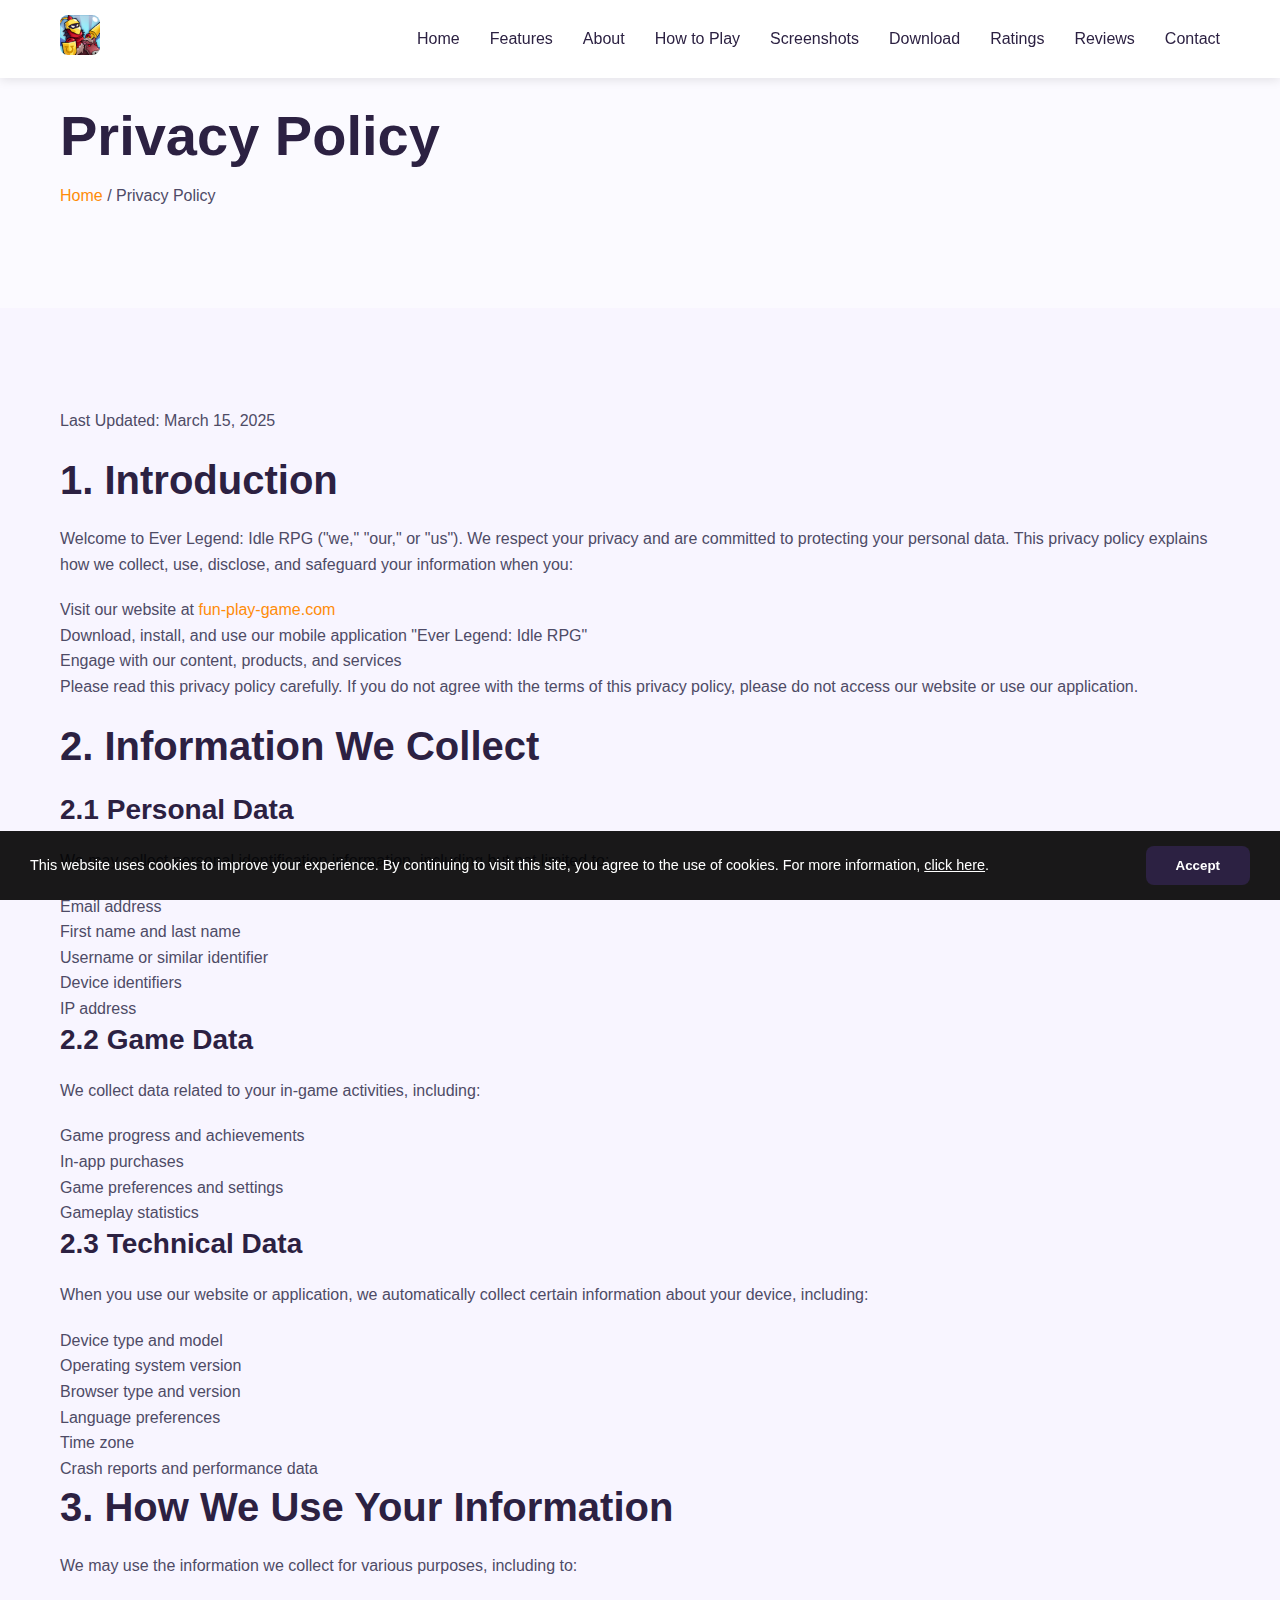
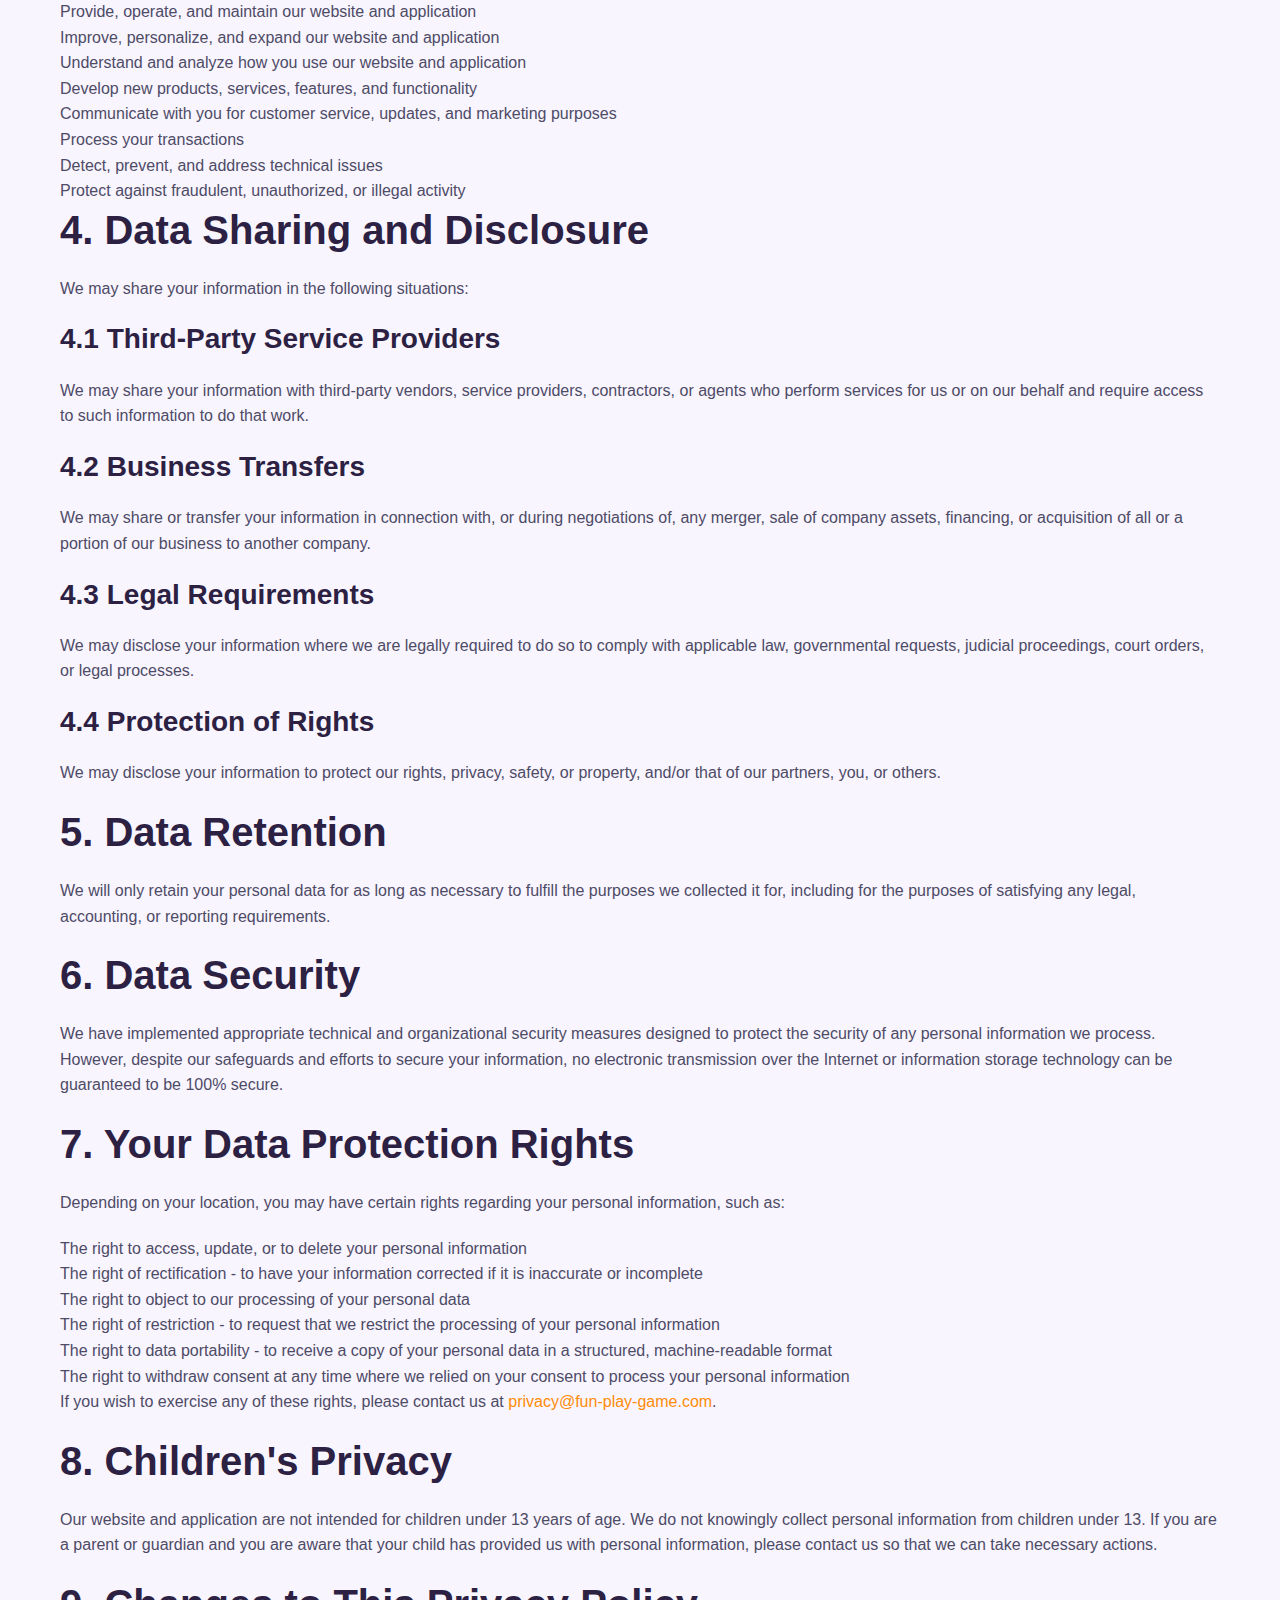
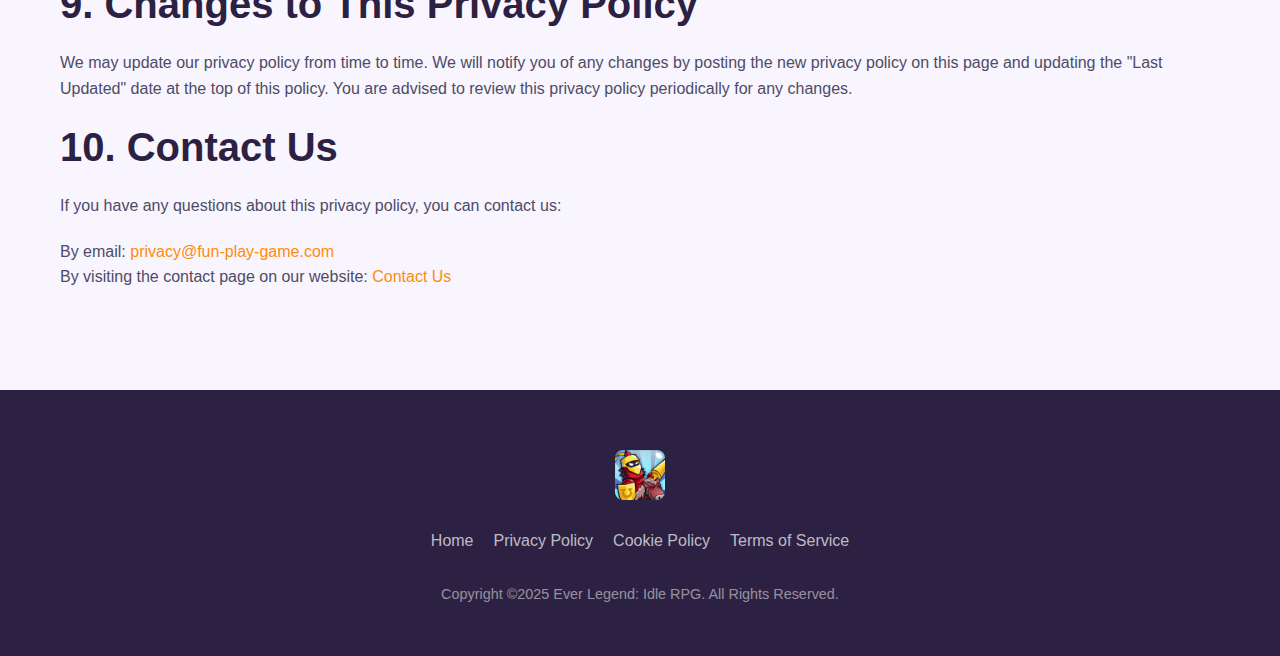
<file: privacy.html>
<!DOCTYPE html>
<html lang="en">
<head>
    <meta charset="UTF-8">
    <meta name="viewport" content="width=device-width, initial-scale=1.0">
    <title>Privacy Policy - Ever Legend: Idle RPG | fun-play-game.com</title>
    <meta name="description" content="Privacy Policy for Ever Legend: Idle RPG. Learn about how we collect, use, and protect your personal information.">
    <meta name="keywords" content="Ever Legend, privacy policy, data protection, mobile game privacy">
    <!-- Custom CSS -->
    <link rel="stylesheet" href="css/style.css">
    <link rel="icon" type="image/x-icon" href="favicon.ico">
</head>
<body>
<header>
    <div class="container">
        <div class="logo">
            <a href="index.html">
                <img src="img/logo.webp" alt="Fun Play Game Logo">
            </a>
        </div>
        <nav>
            <div class="navbar-toggler">
                <span></span>
                <span></span>
                <span></span>
            </div>
            <div class="navbar-collapse">
                <ul class="nav-menu">
                    <li><a href="index.html">Home</a></li>
                    <li><a href="index.html#features">Features</a></li>
                    <li><a href="index.html#about">About</a></li>
                    <li><a href="index.html#howto">How to Play</a></li>
                    <li><a href="index.html#screenshots">Screenshots</a></li>
                    <li><a href="index.html#cta">Download</a></li>
                    <li><a href="index.html#ratings">Ratings</a></li>
                    <li><a href="index.html#reviews">Reviews</a></li>
                    <li><a href="index.html#contact">Contact</a></li>
                </ul>
            </div>
        </nav>
    </div>
</header>

<section class="page-header">
    <div class="container">
        <h1>Privacy Policy</h1>
        <div class="breadcrumbs">
            <a href="index.html">Home</a> / <span>Privacy Policy</span>
        </div>
    </div>
</section>

<section class="privacy-content">
    <div class="container">
        <div class="content-wrapper">
            <div class="last-updated">
                <p>Last Updated: March 15, 2025</p>
            </div>

            <div class="section-item">
                <h2>1. Introduction</h2>
                <p>Welcome to Ever Legend: Idle RPG ("we," "our," or "us"). We respect your privacy and are committed to protecting your personal data. This privacy policy explains how we collect, use, disclose, and safeguard your information when you:</p>
                <ul>
                    <li>Visit our website at <a href="https://fun-play-game.com">fun-play-game.com</a></li>
                    <li>Download, install, and use our mobile application "Ever Legend: Idle RPG"</li>
                    <li>Engage with our content, products, and services</li>
                </ul>
                <p>Please read this privacy policy carefully. If you do not agree with the terms of this privacy policy, please do not access our website or use our application.</p>
            </div>

            <div class="section-item">
                <h2>2. Information We Collect</h2>

                <h3>2.1 Personal Data</h3>
                <p>We may collect personal identification information, including but not limited to:</p>
                <ul>
                    <li>Email address</li>
                    <li>First name and last name</li>
                    <li>Username or similar identifier</li>
                    <li>Device identifiers</li>
                    <li>IP address</li>
                </ul>

                <h3>2.2 Game Data</h3>
                <p>We collect data related to your in-game activities, including:</p>
                <ul>
                    <li>Game progress and achievements</li>
                    <li>In-app purchases</li>
                    <li>Game preferences and settings</li>
                    <li>Gameplay statistics</li>
                </ul>

                <h3>2.3 Technical Data</h3>
                <p>When you use our website or application, we automatically collect certain information about your device, including:</p>
                <ul>
                    <li>Device type and model</li>
                    <li>Operating system version</li>
                    <li>Browser type and version</li>
                    <li>Language preferences</li>
                    <li>Time zone</li>
                    <li>Crash reports and performance data</li>
                </ul>
            </div>

            <div class="section-item">
                <h2>3. How We Use Your Information</h2>
                <p>We may use the information we collect for various purposes, including to:</p>
                <ul>
                    <li>Provide, operate, and maintain our website and application</li>
                    <li>Improve, personalize, and expand our website and application</li>
                    <li>Understand and analyze how you use our website and application</li>
                    <li>Develop new products, services, features, and functionality</li>
                    <li>Communicate with you for customer service, updates, and marketing purposes</li>
                    <li>Process your transactions</li>
                    <li>Detect, prevent, and address technical issues</li>
                    <li>Protect against fraudulent, unauthorized, or illegal activity</li>
                </ul>
            </div>

            <div class="section-item">
                <h2>4. Data Sharing and Disclosure</h2>
                <p>We may share your information in the following situations:</p>

                <h3>4.1 Third-Party Service Providers</h3>
                <p>We may share your information with third-party vendors, service providers, contractors, or agents who perform services for us or on our behalf and require access to such information to do that work.</p>

                <h3>4.2 Business Transfers</h3>
                <p>We may share or transfer your information in connection with, or during negotiations of, any merger, sale of company assets, financing, or acquisition of all or a portion of our business to another company.</p>

                <h3>4.3 Legal Requirements</h3>
                <p>We may disclose your information where we are legally required to do so to comply with applicable law, governmental requests, judicial proceedings, court orders, or legal processes.</p>

                <h3>4.4 Protection of Rights</h3>
                <p>We may disclose your information to protect our rights, privacy, safety, or property, and/or that of our partners, you, or others.</p>
            </div>

            <div class="section-item">
                <h2>5. Data Retention</h2>
                <p>We will only retain your personal data for as long as necessary to fulfill the purposes we collected it for, including for the purposes of satisfying any legal, accounting, or reporting requirements.</p>
            </div>

            <div class="section-item">
                <h2>6. Data Security</h2>
                <p>We have implemented appropriate technical and organizational security measures designed to protect the security of any personal information we process. However, despite our safeguards and efforts to secure your information, no electronic transmission over the Internet or information storage technology can be guaranteed to be 100% secure.</p>
            </div>

            <div class="section-item">
                <h2>7. Your Data Protection Rights</h2>
                <p>Depending on your location, you may have certain rights regarding your personal information, such as:</p>
                <ul>
                    <li>The right to access, update, or to delete your personal information</li>
                    <li>The right of rectification - to have your information corrected if it is inaccurate or incomplete</li>
                    <li>The right to object to our processing of your personal data</li>
                    <li>The right of restriction - to request that we restrict the processing of your personal information</li>
                    <li>The right to data portability - to receive a copy of your personal data in a structured, machine-readable format</li>
                    <li>The right to withdraw consent at any time where we relied on your consent to process your personal information</li>
                </ul>
                <p>If you wish to exercise any of these rights, please contact us at <a href="mailto:privacy@fun-play-game.com">privacy@fun-play-game.com</a>.</p>
            </div>

            <div class="section-item">
                <h2>8. Children's Privacy</h2>
                <p>Our website and application are not intended for children under 13 years of age. We do not knowingly collect personal information from children under 13. If you are a parent or guardian and you are aware that your child has provided us with personal information, please contact us so that we can take necessary actions.</p>
            </div>

            <div class="section-item">
                <h2>9. Changes to This Privacy Policy</h2>
                <p>We may update our privacy policy from time to time. We will notify you of any changes by posting the new privacy policy on this page and updating the "Last Updated" date at the top of this policy. You are advised to review this privacy policy periodically for any changes.</p>
            </div>

            <div class="section-item">
                <h2>10. Contact Us</h2>
                <p>If you have any questions about this privacy policy, you can contact us:</p>
                <ul>
                    <li>By email: <a href="mailto:privacy@fun-play-game.com">privacy@fun-play-game.com</a></li>
                    <li>By visiting the contact page on our website: <a href="index.html#contact">Contact Us</a></li>
                </ul>
            </div>
        </div>
    </div>
</section>

<footer>
    <div class="container">
        <div class="footer-content">
            <div class="footer-logo">
                <img src="img/logo.webp" alt="Fun Play Game Logo">
            </div>
            <div class="footer-links">
                <ul>
                    <li><a href="index.html">Home</a></li>
                    <li><a href="privacy.html">Privacy Policy</a></li>
                    <li><a href="cookies.html">Cookie Policy</a></li>
                    <li><a href="terms.html">Terms of Service</a></li>
                </ul>
            </div>
            <div class="footer-copyright">
                <p>Copyright ©2025 Ever Legend: Idle RPG. All Rights Reserved.</p>
            </div>
        </div>
    </div>
</footer>

<!-- Cookie Banner -->
<div class="cookie-banner" id="cookie-banner">
    <div>
        <p>This website uses cookies to improve your experience. By continuing to visit this site, you agree to the use of cookies. For more information, <a href="cookies.html" target="_blank" class="text-white">click here</a>.</p>
    </div>
    <div>
        <button class="btn btn-dark" id="accept-cookies">Accept</button>
    </div>
</div>

<!-- Custom JS for Mobile Menu and Cookie Banner -->
<script>
    document.addEventListener('DOMContentLoaded', function () {
        const navbarToggler = document.querySelector('.navbar-toggler');
        const navbarCollapse = document.querySelector('.navbar-collapse');
        navbarToggler.addEventListener('click', function () {
            navbarCollapse.classList.toggle('show');
        });
    });

    document.addEventListener('DOMContentLoaded', function () {
        const cookieBanner = document.getElementById('cookie-banner');
        const acceptButton = document.getElementById('accept-cookies');
        if (!localStorage.getItem('cookiesAccepted')) {
            cookieBanner.classList.add('show');
        }
        acceptButton.addEventListener('click', function () {
            localStorage.setItem('cookiesAccepted', 'true');
            cookieBanner.classList.remove('show');
        });
    });
</script>
</body>
</html>
</file>
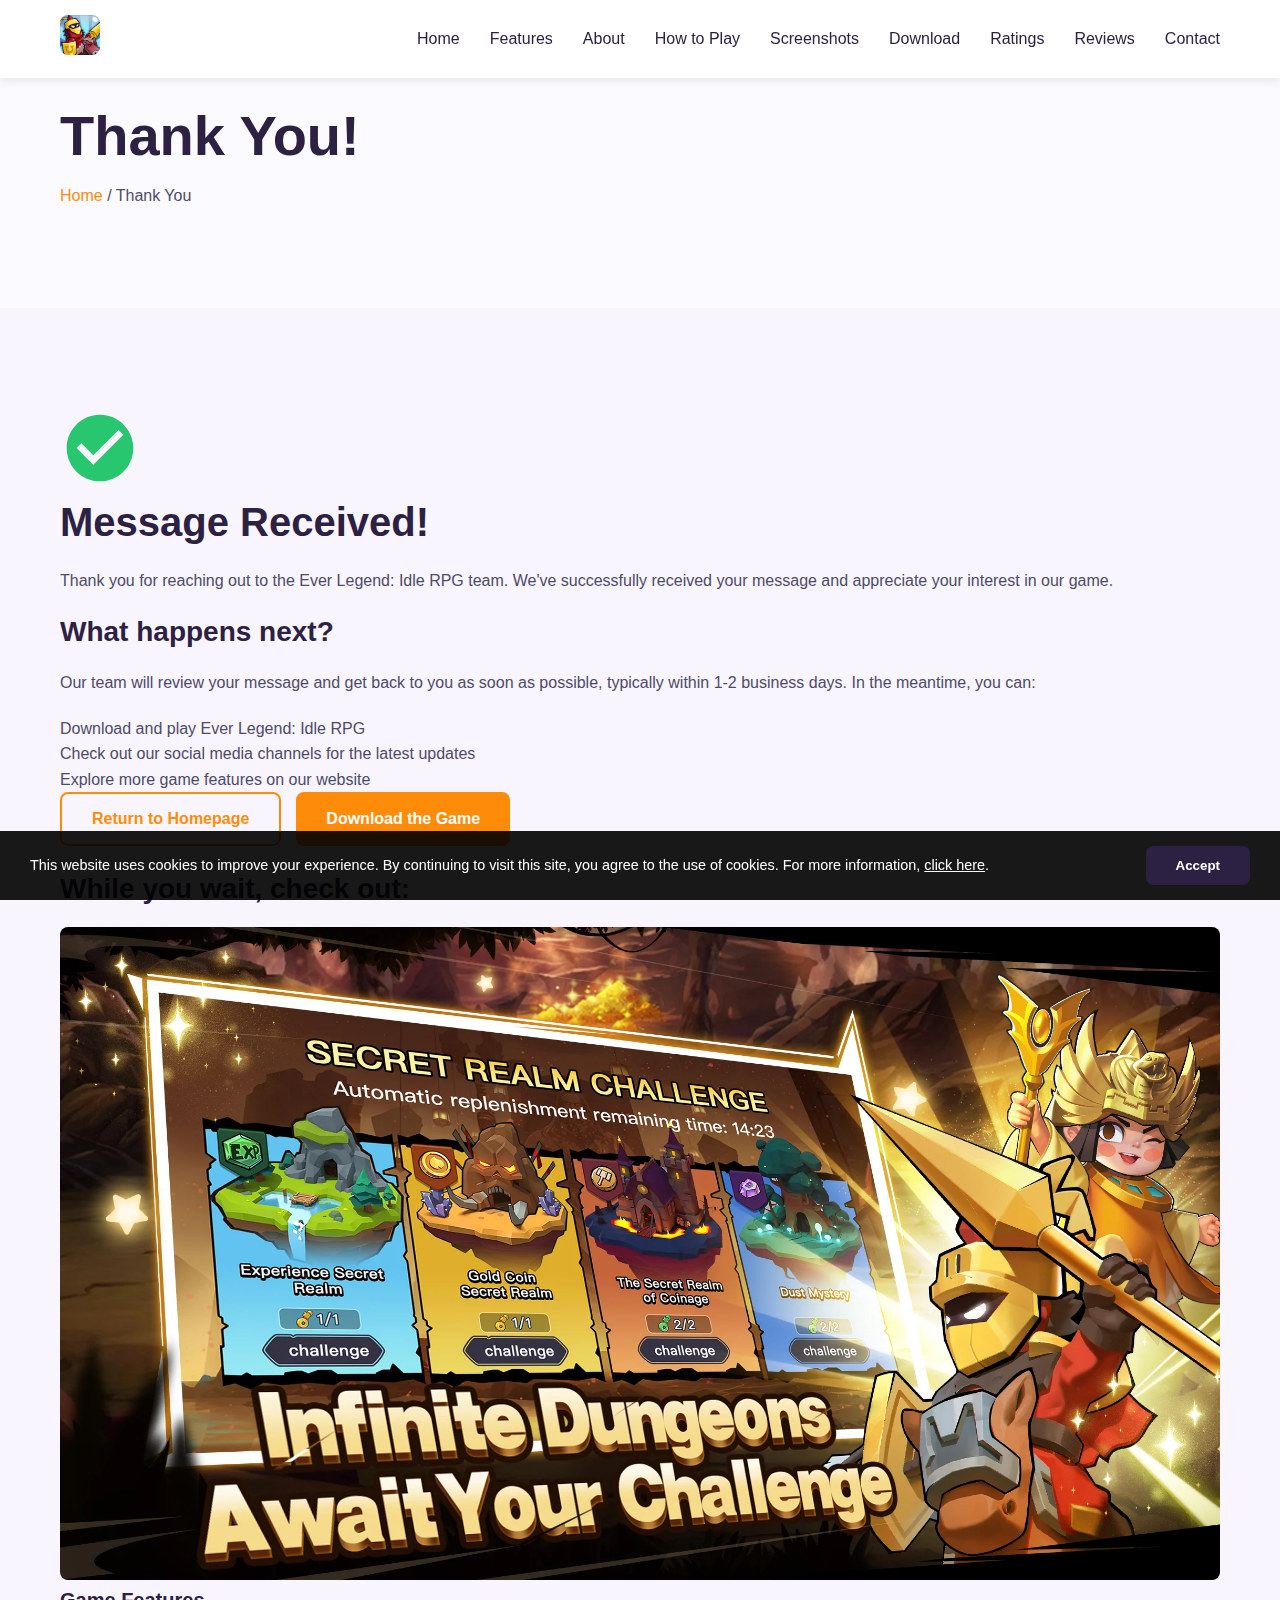
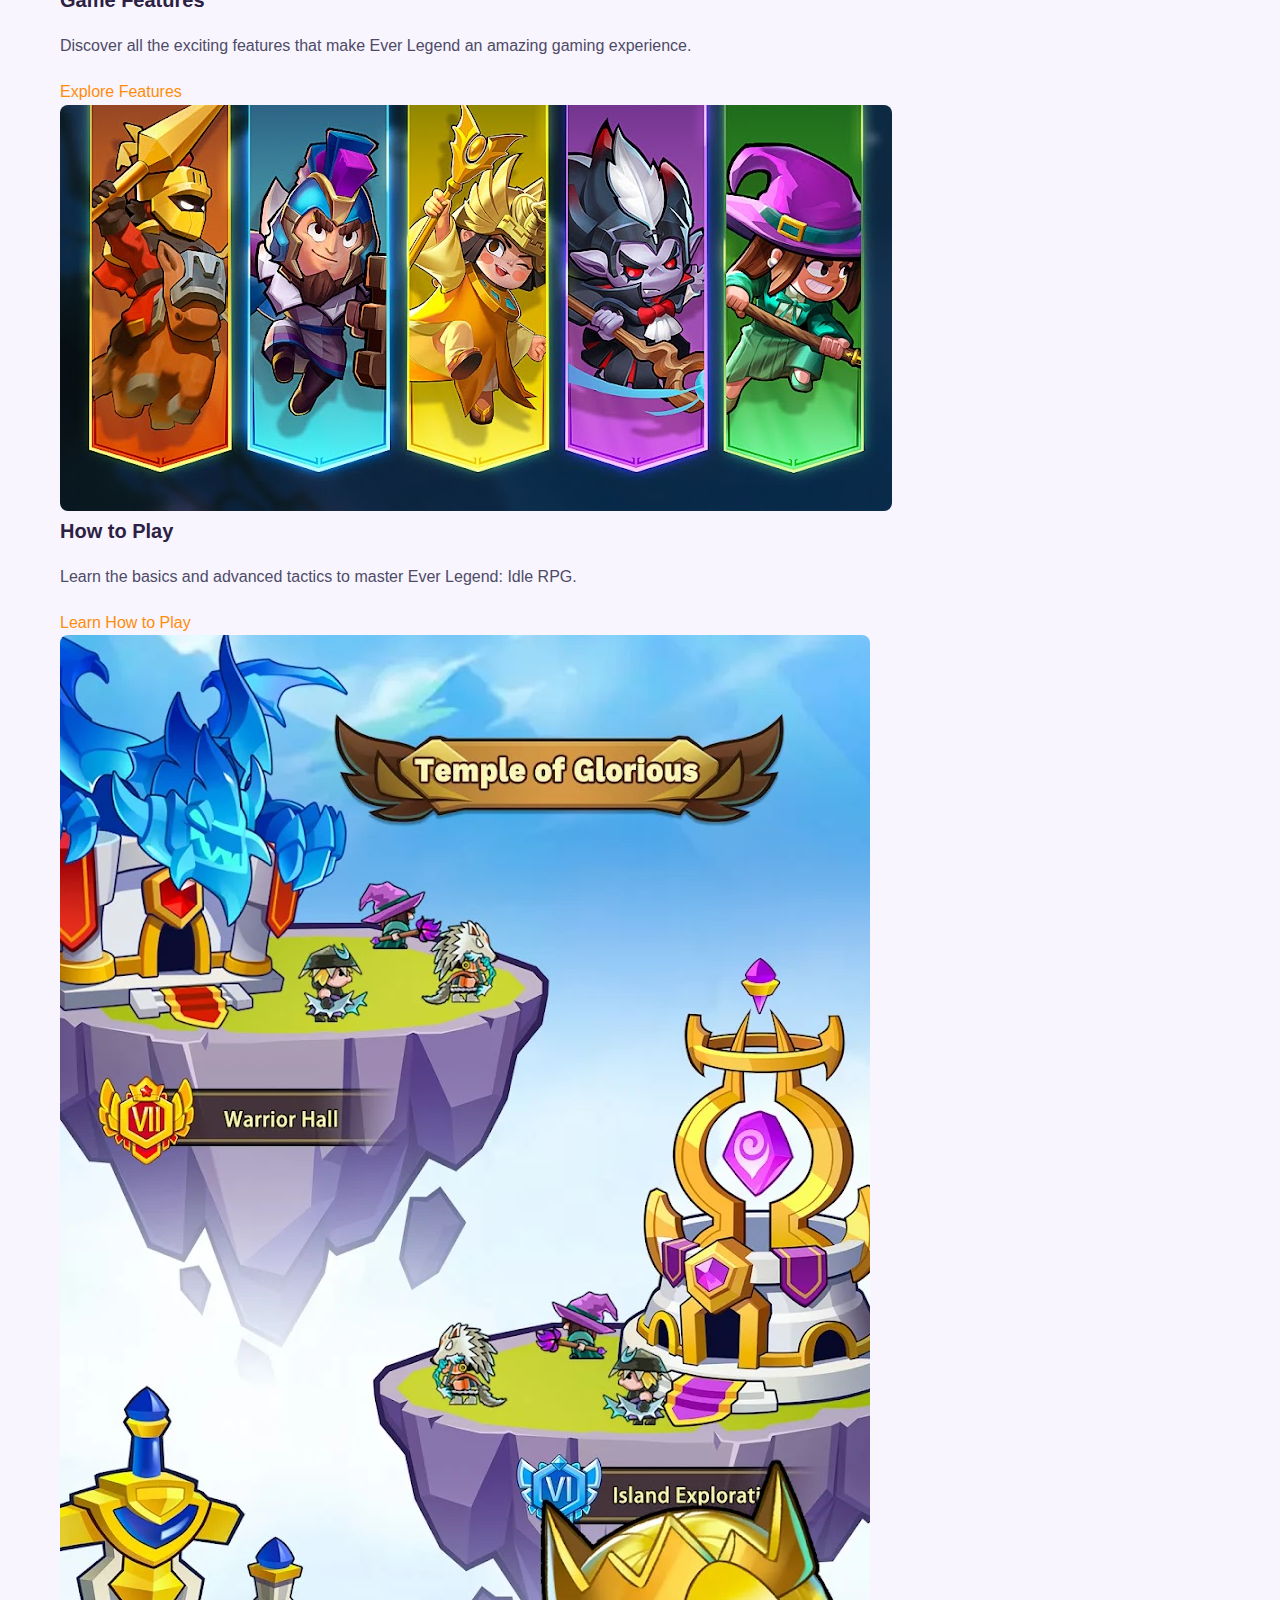
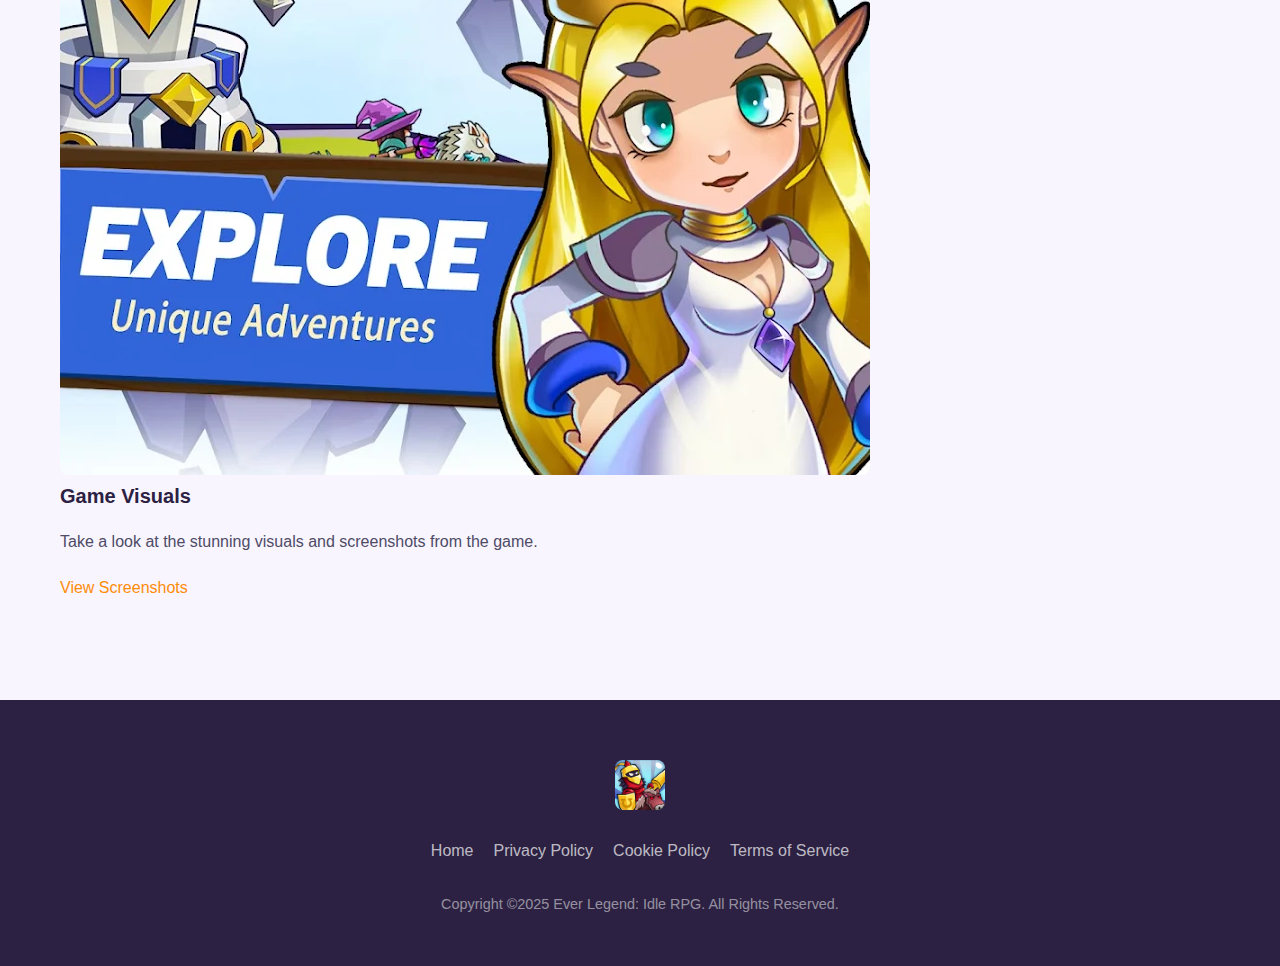
<file: send.html>
<!DOCTYPE html>
<html lang="en">
<head>
    <meta charset="UTF-8">
    <meta name="viewport" content="width=device-width, initial-scale=1.0">
    <title>Thank You - Ever Legend: Idle RPG | fun-play-game.com</title>
    <meta name="description" content="Thank you for contacting Ever Legend: Idle RPG. We've received your message and will respond shortly.">
    <meta name="keywords" content="Ever Legend, thank you, contact confirmation, mobile game">
    <!-- Custom CSS -->
    <link rel="stylesheet" href="css/style.css">
    <link rel="icon" type="image/x-icon" href="favicon.ico">
</head>
<body>
    <header>
        <div class="container">
            <div class="logo">
                <a href="index.html">
                    <img src="img/logo.webp" alt="Fun Play Game Logo">
                </a>
            </div>
            <nav>
                <div class="navbar-toggler">
                    <span></span>
                    <span></span>
                    <span></span>
                </div>
                <div class="navbar-collapse">
                    <ul class="nav-menu">
                        <li><a href="index.html">Home</a></li>
                        <li><a href="index.html#features">Features</a></li>
                        <li><a href="index.html#about">About</a></li>
                        <li><a href="index.html#howto">How to Play</a></li>
                        <li><a href="index.html#screenshots">Screenshots</a></li>
                        <li><a href="index.html#cta">Download</a></li>
                        <li><a href="index.html#ratings">Ratings</a></li>
                        <li><a href="index.html#reviews">Reviews</a></li>
                        <li><a href="index.html#contact">Contact</a></li>
                    </ul>
                </div>
            </nav>
        </div>
    </header>

    <section class="page-header">
        <div class="container">
            <h1>Thank You!</h1>
            <div class="breadcrumbs">
                <a href="index.html">Home</a> / <span>Thank You</span>
            </div>
        </div>
    </section>

    <section class="thankyou-content">
        <div class="container">
            <div class="thankyou-wrapper">
                <div class="thankyou-icon">
                    <svg viewBox="0 0 24 24" width="80" height="80">
                        <path d="M12 2C6.48 2 2 6.48 2 12s4.48 10 10 10 10-4.48 10-10S17.52 2 12 2zm-2 15l-5-5 1.41-1.41L10 14.17l7.59-7.59L19 8l-9 9z" fill="#28c76f"/>
                    </svg>
                </div>
                <h2>Message Received!</h2>
                <p class="thankyou-message">Thank you for reaching out to the Ever Legend: Idle RPG team. We've successfully received your message and appreciate your interest in our game.</p>
                <div class="info-box">
                    <h3>What happens next?</h3>
                    <p>Our team will review your message and get back to you as soon as possible, typically within 1-2 business days. In the meantime, you can:</p>
                    <ul>
                        <li>Download and play Ever Legend: Idle RPG</li>
                        <li>Check out our social media channels for the latest updates</li>
                        <li>Explore more game features on our website</li>
                    </ul>
                </div>
                <div class="cta-buttons">
                    <a href="index.html" class="btn btn-secondary">Return to Homepage</a>
                    <a href="https://play.google.com/store/apps/details?id=com.sofish.anr.brawlknight" class="btn btn-primary">Download the Game</a>
                </div>
            </div>

            <div class="related-content">
                <h3>While you wait, check out:</h3>
                <div class="related-cards">
                    <div class="related-card">
                        <img src="img/3.webp" alt="Game Features">
                        <h4>Game Features</h4>
                        <p>Discover all the exciting features that make Ever Legend an amazing gaming experience.</p>
                        <a href="index.html#features" class="card-link">Explore Features</a>
                    </div>
                    <div class="related-card">
                        <img src="img/5.webp" alt="How to Play">
                        <h4>How to Play</h4>
                        <p>Learn the basics and advanced tactics to master Ever Legend: Idle RPG.</p>
                        <a href="index.html#howto" class="card-link">Learn How to Play</a>
                    </div>
                    <div class="related-card">
                        <img src="img/8.webp" alt="Screenshots">
                        <h4>Game Visuals</h4>
                        <p>Take a look at the stunning visuals and screenshots from the game.</p>
                        <a href="index.html#screenshots" class="card-link">View Screenshots</a>
                    </div>
                </div>
            </div>
        </div>
    </section>

    <footer>
        <div class="container">
            <div class="footer-content">
                <div class="footer-logo">
                    <img src="img/logo.webp" alt="Fun Play Game Logo">
                </div>
                <div class="footer-links">
                    <ul>
                        <li><a href="index.html">Home</a></li>
                        <li><a href="privacy.html">Privacy Policy</a></li>
                        <li><a href="cookies.html">Cookie Policy</a></li>
                        <li><a href="terms.html">Terms of Service</a></li>
                    </ul>
                </div>
                <div class="footer-copyright">
                    <p>Copyright ©2025 Ever Legend: Idle RPG. All Rights Reserved.</p>
                </div>
            </div>
        </div>
    </footer>

    <!-- Cookie Banner -->
    <div class="cookie-banner" id="cookie-banner">
        <div>
            <p>This website uses cookies to improve your experience. By continuing to visit this site, you agree to the use of cookies. For more information, <a href="cookies.html" target="_blank" class="text-white">click here</a>.</p>
        </div>
        <div>
            <button class="btn btn-dark" id="accept-cookies">Accept</button>
        </div>
    </div>

    <!-- Custom JS for Mobile Menu and Cookie Banner -->
    <script>
        document.addEventListener('DOMContentLoaded', function () {
            const navbarToggler = document.querySelector('.navbar-toggler');
            const navbarCollapse = document.querySelector('.navbar-collapse');
            navbarToggler.addEventListener('click', function () {
                navbarCollapse.classList.toggle('show');
            });
        });

        document.addEventListener('DOMContentLoaded', function () {
            const cookieBanner = document.getElementById('cookie-banner');
            const acceptButton = document.getElementById('accept-cookies');
            if (!localStorage.getItem('cookiesAccepted')) {
                cookieBanner.classList.add('show');
            }
            acceptButton.addEventListener('click', function () {
                localStorage.setItem('cookiesAccepted', 'true');
                cookieBanner.classList.remove('show');
            });
        });

        // Auto-redirect after 10 seconds (optional)
        // setTimeout(function() {
        //     window.location.href = "index.html";
        // }, 10000);
    </script>
</body>
</html>
</file>
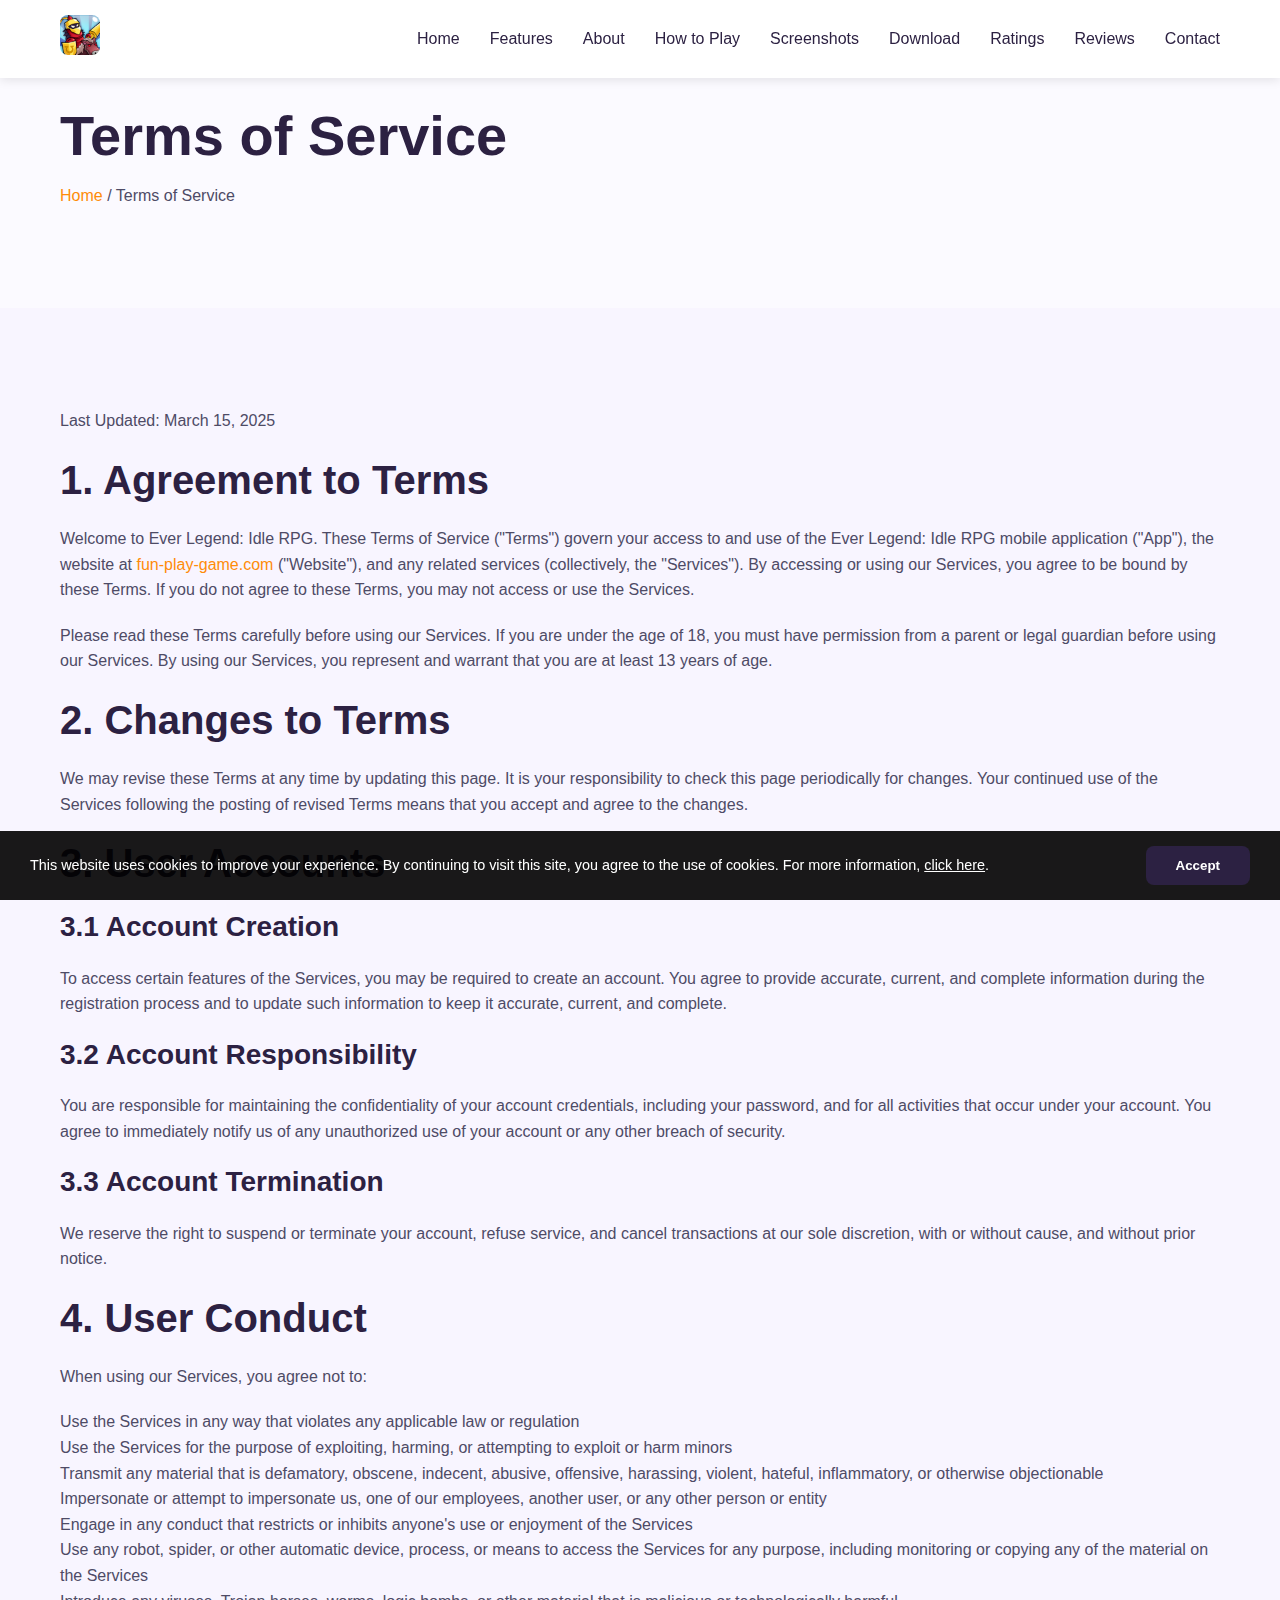
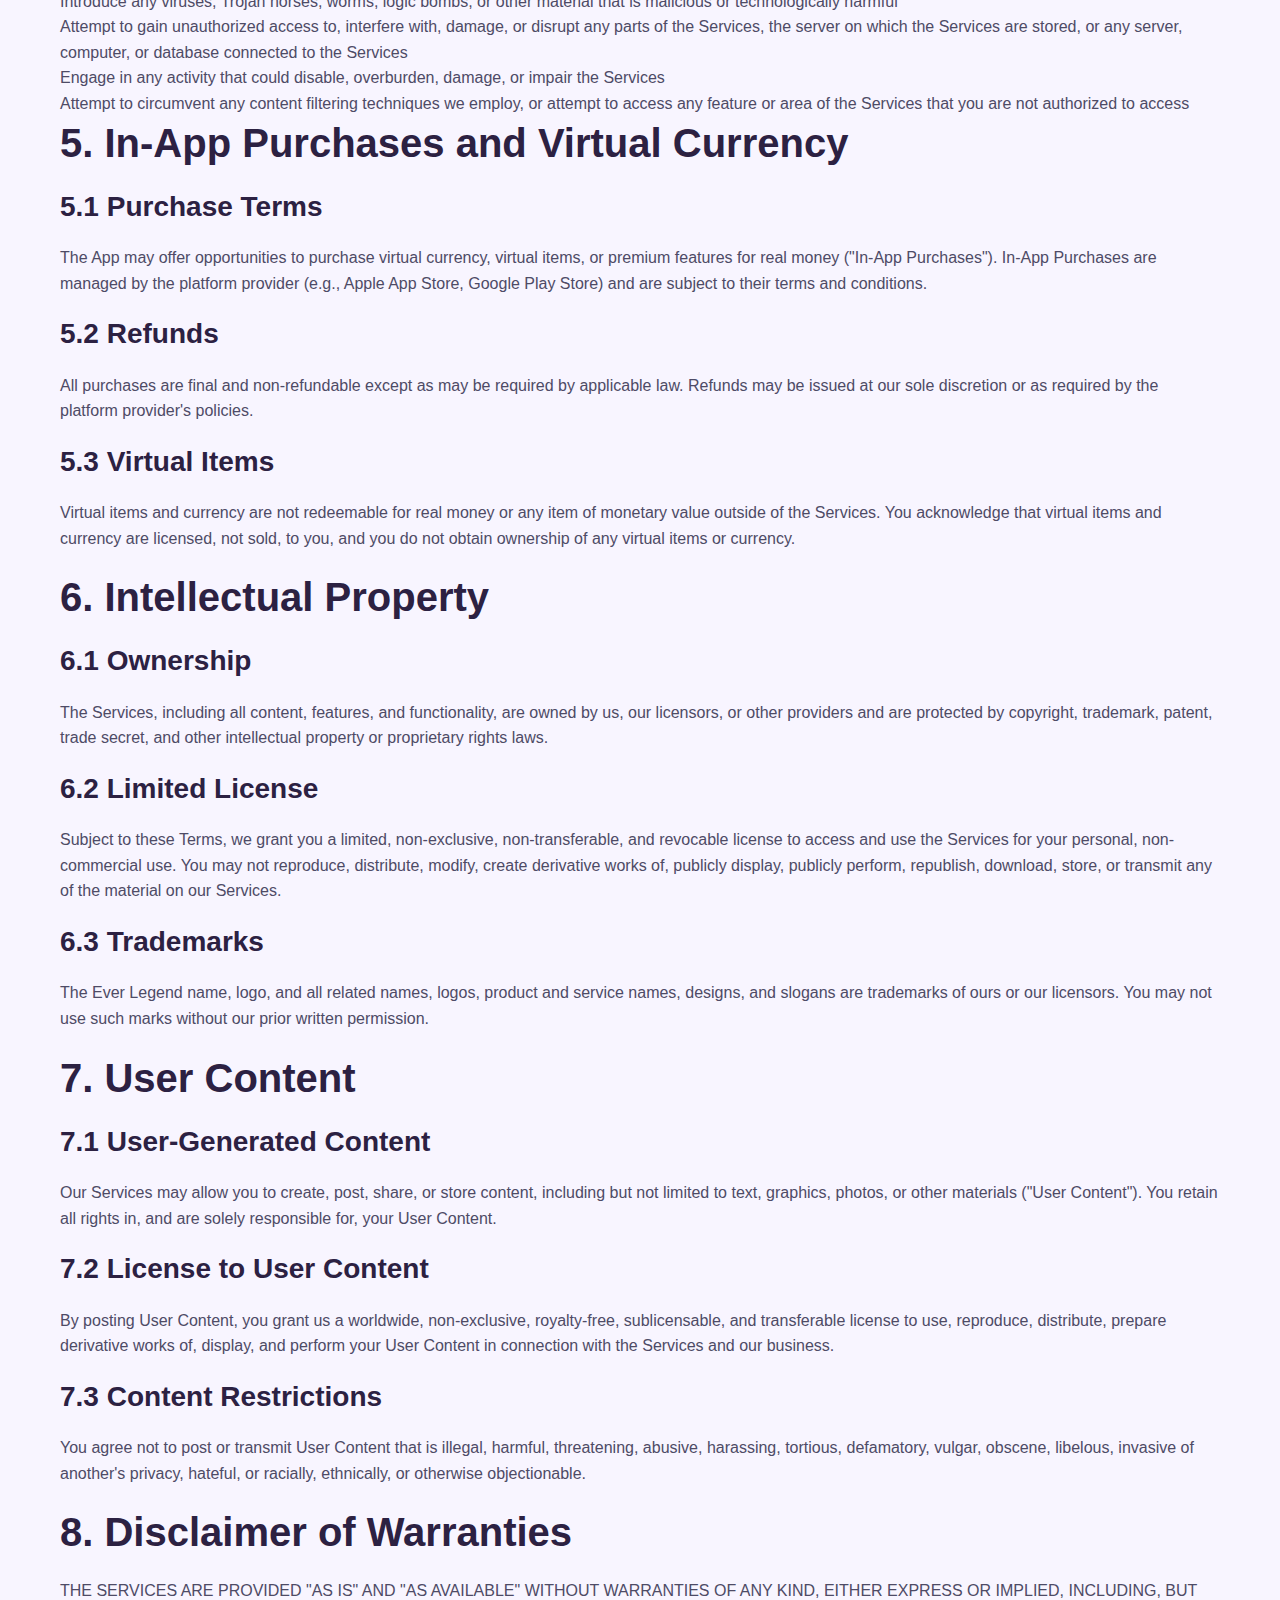
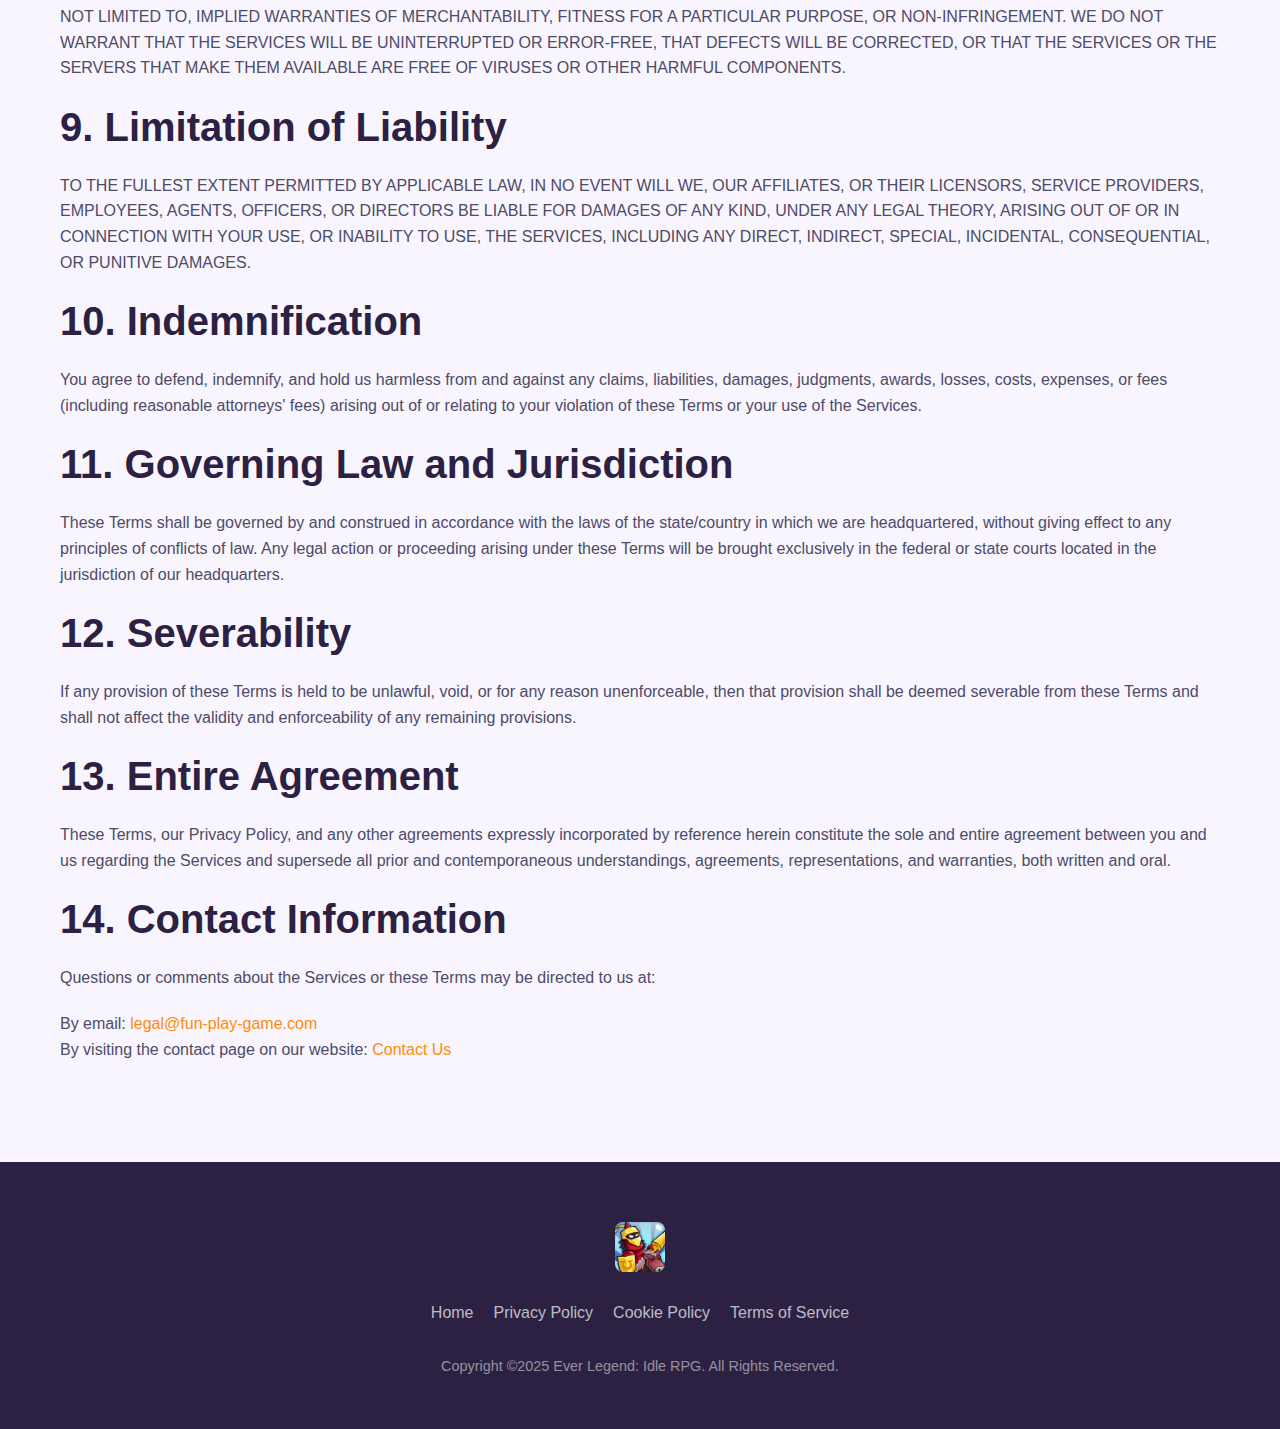
<file: terms.html>
<!DOCTYPE html>
<html lang="en">
<head>
    <meta charset="UTF-8">
    <meta name="viewport" content="width=device-width, initial-scale=1.0">
    <title>Terms of Service - Ever Legend: Idle RPG | fun-play-game.com</title>
    <meta name="description" content="Terms of Service for Ever Legend: Idle RPG. Review our terms and conditions for using our game and website.">
    <meta name="keywords" content="Ever Legend, terms of service, terms and conditions, legal terms, mobile game terms">
    <!-- Custom CSS -->
    <link rel="stylesheet" href="css/style.css">
    <link rel="icon" type="image/x-icon" href="favicon.ico">
</head>
<body>
<header>
    <div class="container">
        <div class="logo">
            <a href="index.html">
                <img src="img/logo.webp" alt="Fun Play Game Logo">
            </a>
        </div>
        <nav>
            <div class="navbar-toggler">
                <span></span>
                <span></span>
                <span></span>
            </div>
            <div class="navbar-collapse">
                <ul class="nav-menu">
                    <li><a href="index.html">Home</a></li>
                    <li><a href="index.html#features">Features</a></li>
                    <li><a href="index.html#about">About</a></li>
                    <li><a href="index.html#howto">How to Play</a></li>
                    <li><a href="index.html#screenshots">Screenshots</a></li>
                    <li><a href="index.html#cta">Download</a></li>
                    <li><a href="index.html#ratings">Ratings</a></li>
                    <li><a href="index.html#reviews">Reviews</a></li>
                    <li><a href="index.html#contact">Contact</a></li>
                </ul>
            </div>
        </nav>
    </div>
</header>

<section class="page-header">
    <div class="container">
        <h1>Terms of Service</h1>
        <div class="breadcrumbs">
            <a href="index.html">Home</a> / <span>Terms of Service</span>
        </div>
    </div>
</section>

<section class="terms-content">
    <div class="container">
        <div class="content-wrapper">
            <div class="last-updated">
                <p>Last Updated: March 15, 2025</p>
            </div>

            <div class="section-item">
                <h2>1. Agreement to Terms</h2>
                <p>Welcome to Ever Legend: Idle RPG. These Terms of Service ("Terms") govern your access to and use of the Ever Legend: Idle RPG mobile application ("App"), the website at <a href="https://fun-play-game.com">fun-play-game.com</a> ("Website"), and any related services (collectively, the "Services"). By accessing or using our Services, you agree to be bound by these Terms. If you do not agree to these Terms, you may not access or use the Services.</p>
                <p>Please read these Terms carefully before using our Services. If you are under the age of 18, you must have permission from a parent or legal guardian before using our Services. By using our Services, you represent and warrant that you are at least 13 years of age.</p>
            </div>

            <div class="section-item">
                <h2>2. Changes to Terms</h2>
                <p>We may revise these Terms at any time by updating this page. It is your responsibility to check this page periodically for changes. Your continued use of the Services following the posting of revised Terms means that you accept and agree to the changes.</p>
            </div>

            <div class="section-item">
                <h2>3. User Accounts</h2>

                <h3>3.1 Account Creation</h3>
                <p>To access certain features of the Services, you may be required to create an account. You agree to provide accurate, current, and complete information during the registration process and to update such information to keep it accurate, current, and complete.</p>

                <h3>3.2 Account Responsibility</h3>
                <p>You are responsible for maintaining the confidentiality of your account credentials, including your password, and for all activities that occur under your account. You agree to immediately notify us of any unauthorized use of your account or any other breach of security.</p>

                <h3>3.3 Account Termination</h3>
                <p>We reserve the right to suspend or terminate your account, refuse service, and cancel transactions at our sole discretion, with or without cause, and without prior notice.</p>
            </div>

            <div class="section-item">
                <h2>4. User Conduct</h2>
                <p>When using our Services, you agree not to:</p>
                <ul>
                    <li>Use the Services in any way that violates any applicable law or regulation</li>
                    <li>Use the Services for the purpose of exploiting, harming, or attempting to exploit or harm minors</li>
                    <li>Transmit any material that is defamatory, obscene, indecent, abusive, offensive, harassing, violent, hateful, inflammatory, or otherwise objectionable</li>
                    <li>Impersonate or attempt to impersonate us, one of our employees, another user, or any other person or entity</li>
                    <li>Engage in any conduct that restricts or inhibits anyone's use or enjoyment of the Services</li>
                    <li>Use any robot, spider, or other automatic device, process, or means to access the Services for any purpose, including monitoring or copying any of the material on the Services</li>
                    <li>Introduce any viruses, Trojan horses, worms, logic bombs, or other material that is malicious or technologically harmful</li>
                    <li>Attempt to gain unauthorized access to, interfere with, damage, or disrupt any parts of the Services, the server on which the Services are stored, or any server, computer, or database connected to the Services</li>
                    <li>Engage in any activity that could disable, overburden, damage, or impair the Services</li>
                    <li>Attempt to circumvent any content filtering techniques we employ, or attempt to access any feature or area of the Services that you are not authorized to access</li>
                </ul>
            </div>

            <div class="section-item">
                <h2>5. In-App Purchases and Virtual Currency</h2>

                <h3>5.1 Purchase Terms</h3>
                <p>The App may offer opportunities to purchase virtual currency, virtual items, or premium features for real money ("In-App Purchases"). In-App Purchases are managed by the platform provider (e.g., Apple App Store, Google Play Store) and are subject to their terms and conditions.</p>

                <h3>5.2 Refunds</h3>
                <p>All purchases are final and non-refundable except as may be required by applicable law. Refunds may be issued at our sole discretion or as required by the platform provider's policies.</p>

                <h3>5.3 Virtual Items</h3>
                <p>Virtual items and currency are not redeemable for real money or any item of monetary value outside of the Services. You acknowledge that virtual items and currency are licensed, not sold, to you, and you do not obtain ownership of any virtual items or currency.</p>
            </div>

            <div class="section-item">
                <h2>6. Intellectual Property</h2>

                <h3>6.1 Ownership</h3>
                <p>The Services, including all content, features, and functionality, are owned by us, our licensors, or other providers and are protected by copyright, trademark, patent, trade secret, and other intellectual property or proprietary rights laws.</p>

                <h3>6.2 Limited License</h3>
                <p>Subject to these Terms, we grant you a limited, non-exclusive, non-transferable, and revocable license to access and use the Services for your personal, non-commercial use. You may not reproduce, distribute, modify, create derivative works of, publicly display, publicly perform, republish, download, store, or transmit any of the material on our Services.</p>

                <h3>6.3 Trademarks</h3>
                <p>The Ever Legend name, logo, and all related names, logos, product and service names, designs, and slogans are trademarks of ours or our licensors. You may not use such marks without our prior written permission.</p>
            </div>

            <div class="section-item">
                <h2>7. User Content</h2>

                <h3>7.1 User-Generated Content</h3>
                <p>Our Services may allow you to create, post, share, or store content, including but not limited to text, graphics, photos, or other materials ("User Content"). You retain all rights in, and are solely responsible for, your User Content.</p>

                <h3>7.2 License to User Content</h3>
                <p>By posting User Content, you grant us a worldwide, non-exclusive, royalty-free, sublicensable, and transferable license to use, reproduce, distribute, prepare derivative works of, display, and perform your User Content in connection with the Services and our business.</p>

                <h3>7.3 Content Restrictions</h3>
                <p>You agree not to post or transmit User Content that is illegal, harmful, threatening, abusive, harassing, tortious, defamatory, vulgar, obscene, libelous, invasive of another's privacy, hateful, or racially, ethnically, or otherwise objectionable.</p>
            </div>

            <div class="section-item">
                <h2>8. Disclaimer of Warranties</h2>
                <p>THE SERVICES ARE PROVIDED "AS IS" AND "AS AVAILABLE" WITHOUT WARRANTIES OF ANY KIND, EITHER EXPRESS OR IMPLIED, INCLUDING, BUT NOT LIMITED TO, IMPLIED WARRANTIES OF MERCHANTABILITY, FITNESS FOR A PARTICULAR PURPOSE, OR NON-INFRINGEMENT. WE DO NOT WARRANT THAT THE SERVICES WILL BE UNINTERRUPTED OR ERROR-FREE, THAT DEFECTS WILL BE CORRECTED, OR THAT THE SERVICES OR THE SERVERS THAT MAKE THEM AVAILABLE ARE FREE OF VIRUSES OR OTHER HARMFUL COMPONENTS.</p>
            </div>

            <div class="section-item">
                <h2>9. Limitation of Liability</h2>
                <p>TO THE FULLEST EXTENT PERMITTED BY APPLICABLE LAW, IN NO EVENT WILL WE, OUR AFFILIATES, OR THEIR LICENSORS, SERVICE PROVIDERS, EMPLOYEES, AGENTS, OFFICERS, OR DIRECTORS BE LIABLE FOR DAMAGES OF ANY KIND, UNDER ANY LEGAL THEORY, ARISING OUT OF OR IN CONNECTION WITH YOUR USE, OR INABILITY TO USE, THE SERVICES, INCLUDING ANY DIRECT, INDIRECT, SPECIAL, INCIDENTAL, CONSEQUENTIAL, OR PUNITIVE DAMAGES.</p>
            </div>

            <div class="section-item">
                <h2>10. Indemnification</h2>
                <p>You agree to defend, indemnify, and hold us harmless from and against any claims, liabilities, damages, judgments, awards, losses, costs, expenses, or fees (including reasonable attorneys' fees) arising out of or relating to your violation of these Terms or your use of the Services.</p>
            </div>

            <div class="section-item">
                <h2>11. Governing Law and Jurisdiction</h2>
                <p>These Terms shall be governed by and construed in accordance with the laws of the state/country in which we are headquartered, without giving effect to any principles of conflicts of law. Any legal action or proceeding arising under these Terms will be brought exclusively in the federal or state courts located in the jurisdiction of our headquarters.</p>
            </div>

            <div class="section-item">
                <h2>12. Severability</h2>
                <p>If any provision of these Terms is held to be unlawful, void, or for any reason unenforceable, then that provision shall be deemed severable from these Terms and shall not affect the validity and enforceability of any remaining provisions.</p>
            </div>

            <div class="section-item">
                <h2>13. Entire Agreement</h2>
                <p>These Terms, our Privacy Policy, and any other agreements expressly incorporated by reference herein constitute the sole and entire agreement between you and us regarding the Services and supersede all prior and contemporaneous understandings, agreements, representations, and warranties, both written and oral.</p>
            </div>

            <div class="section-item">
                <h2>14. Contact Information</h2>
                <p>Questions or comments about the Services or these Terms may be directed to us at:</p>
                <ul>
                    <li>By email: <a href="mailto:legal@fun-play-game.com">legal@fun-play-game.com</a></li>
                    <li>By visiting the contact page on our website: <a href="index.html#contact">Contact Us</a></li>
                </ul>
            </div>
        </div>
    </div>
</section>

<footer>
    <div class="container">
        <div class="footer-content">
            <div class="footer-logo">
                <img src="img/logo.webp" alt="Fun Play Game Logo">
            </div>
            <div class="footer-links">
                <ul>
                    <li><a href="index.html">Home</a></li>
                    <li><a href="privacy.html">Privacy Policy</a></li>
                    <li><a href="cookies.html">Cookie Policy</a></li>
                    <li><a href="terms.html">Terms of Service</a></li>
                </ul>
            </div>
            <div class="footer-copyright">
                <p>Copyright ©2025 Ever Legend: Idle RPG. All Rights Reserved.</p>
            </div>
        </div>
    </div>
</footer>

<!-- Cookie Banner -->
<div class="cookie-banner" id="cookie-banner">
    <div>
        <p>This website uses cookies to improve your experience. By continuing to visit this site, you agree to the use of cookies. For more information, <a href="cookies.html" target="_blank" class="text-white">click here</a>.</p>
    </div>
    <div>
        <button class="btn btn-dark" id="accept-cookies">Accept</button>
    </div>
</div>

<!-- Custom JS for Mobile Menu and Cookie Banner -->
<script>
    document.addEventListener('DOMContentLoaded', function () {
        const navbarToggler = document.querySelector('.navbar-toggler');
        const navbarCollapse = document.querySelector('.navbar-collapse');
        navbarToggler.addEventListener('click', function () {
            navbarCollapse.classList.toggle('show');
        });
    });

    document.addEventListener('DOMContentLoaded', function () {
        const cookieBanner = document.getElementById('cookie-banner');
        const acceptButton = document.getElementById('accept-cookies');
        if (!localStorage.getItem('cookiesAccepted')) {
            cookieBanner.classList.add('show');
        }
        acceptButton.addEventListener('click', function () {
            localStorage.setItem('cookiesAccepted', 'true');
            cookieBanner.classList.remove('show');
        });
    });
</script>
</body>
</html>
</file>
<file: css/style.css>
/*
* Ever Legend: Idle RPG - Review Website
* Custom CSS Styles
* Domain: fun-play-game.com
*/

/* Base Styles and Variables */
:root {
    --primary-color: #ff8c09;
    --primary-dark: #3297b6;
    --primary-light: #278ab0;
    --secondary-color: #ff7e50;
    --secondary-dark: #e05e30;
    --secondary-light: #ff9d78;
    --dark-color: #2c2142;
    --light-color: #f8f5ff;
    --gray-color: #a9a9b8;
    --gray-dark: #666675;
    --gray-light: #e5e5ea;
    --success-color: #28c76f;
    --danger-color: #ea5455;
    --warning-color: #ff9f43;
    --info-color: #00cfe8;
    --text-color: #4e4b66;
    --text-dark: #2c2142;
    --text-light: #a5a3b8;
    --body-font: 'Poppins', -apple-system, BlinkMacSystemFont, 'Segoe UI', Roboto, Oxygen, Ubuntu, Cantarell, 'Open Sans', sans-serif;
    --heading-font: 'Montserrat', -apple-system, BlinkMacSystemFont, 'Segoe UI', Roboto, Oxygen, Ubuntu, Cantarell, sans-serif;
    --border-radius: 8px;
    --box-shadow: 0 4px 24px 0 rgba(34, 41, 47, 0.1);
    --transition: all 0.3s ease;
}

/* Import Fonts */
@import url('https://fonts.googleapis.com/css2?family=Montserrat:wght@400;500;600;700;800&family=Poppins:wght@300;400;500;600;700&display=swap');

/* Reset and Base Styles */
* {
    margin: 0;
    padding: 0;
    box-sizing: border-box;
}

html {
    scroll-behavior: smooth;
}

body {
    font-family: var(--body-font);
    font-size: 16px;
    line-height: 1.6;
    color: var(--text-color);
    background-color: #fbfaff;
    overflow-x: hidden;
}

h1, h2, h3, h4, h5, h6 {
    font-family: var(--heading-font);
    font-weight: 700;
    line-height: 1.3;
    margin-bottom: 20px;
    color: var(--text-dark);
}

h1 {
    font-size: 3.5rem;
    margin-bottom: 10px;
}

h2 {
    font-size: 2.5rem;
    position: relative;
    display: inline-block;
}

h3 {
    font-size: 1.75rem;
}

h4 {
    font-size: 1.25rem;
}

p {
    margin-bottom: 20px;
}

a {
    color: var(--primary-color);
    text-decoration: none;
    transition: var(--transition);
}

a:hover {
    color: var(--primary-dark);
}

img {
    max-width: 100%;
    height: auto;
    border-radius: var(--border-radius);
}

ul {
    list-style: none;
}

.divider {
    width: 80px;
    height: 4px;
    background: linear-gradient(to right, var(--primary-color), var(--secondary-color));
    margin: 0 auto 30px;
    border-radius: 2px;
}

.section-header {
    text-align: center;
    margin-bottom: 50px;
}

/* Container */
.container {
    width: 100%;
    max-width: 1200px;
    margin: 0 auto;
    padding: 0 20px;
}

/* Button Styles */
.btn {
    display: inline-flex;
    align-items: center;
    justify-content: center;
    padding: 12px 30px;
    border-radius: var(--border-radius);
    font-weight: 600;
    text-align: center;
    cursor: pointer;
    transition: var(--transition);
    border: none;
    outline: none;
    text-decoration: none;
}

.btn-primary {
    background-color: var(--primary-color);
    color: white;
}

.btn-primary:hover {
    background-color: var(--primary-dark);
    color: white;
    transform: translateY(-3px);
    box-shadow: 0 10px 20px rgba(106, 61, 232, 0.3);
}

.btn-secondary {
    background-color: transparent;
    color: var(--primary-color);
    border: 2px solid var(--primary-color);
}

.btn-secondary:hover {
    background-color: var(--primary-color);
    color: white;
    transform: translateY(-3px);
    box-shadow: 0 10px 20px rgba(106, 61, 232, 0.1);
}

.btn-cta {
    background-color: var(--secondary-color);
    color: white;
    padding: 15px 40px;
    font-size: 1.1rem;
    display: flex;
    align-items: center;
    gap: 15px;
}

.btn-cta:hover {
    background-color: var(--secondary-dark);
    color: white;
    transform: translateY(-3px);
    box-shadow: 0 10px 20px rgba(255, 126, 80, 0.3);
}

.btn-dark {
    background-color: var(--dark-color);
    color: white;
}

.btn-dark:hover {
    background-color: var(--primary-color);
    color: white;
}

/* Header and Navigation */
header {
    position: fixed;
    top: 0;
    left: 0;
    width: 100%;
    z-index: 1000;
    background-color: rgba(255, 255, 255, 0.95);
    box-shadow: 0 2px 10px rgba(0, 0, 0, 0.1);
    padding: 15px 0;
    backdrop-filter: blur(10px);
}

header .container {
    display: flex;
    align-items: center;
    justify-content: space-between;
}

.logo img {
    max-height: 40px;
}

nav {
    display: flex;
    align-items: center;
}

.nav-menu {
    display: flex;
    gap: 30px;
}

.nav-menu a {
    color: var(--text-dark);
    font-weight: 500;
    position: relative;
    padding: 5px 0;
}

.nav-menu a:hover {
    color: var(--primary-color);
}

.nav-menu a::after {
    content: '';
    position: absolute;
    bottom: 0;
    left: 0;
    width: 0;
    height: 2px;
    background-color: var(--primary-color);
    transition: var(--transition);
}

.nav-menu a:hover::after {
    width: 100%;
}

.navbar-toggler {
    display: none;
    flex-direction: column;
    cursor: pointer;
}

.navbar-toggler span {
    width: 30px;
    height: 3px;
    background-color: var(--text-dark);
    margin: 3px 0;
    border-radius: 5px;
    transition: var(--transition);
}

/* Sections Common Styles */
section {
    padding: 100px 0;
    position: relative;
}

section:nth-child(odd) {
    background-color: var(--light-color);
}

/* Hero Section */
.hero-section {
    padding: 180px 0 100px;
    background: linear-gradient(135deg, #e89e3d, #b66d32);
    position: relative;
    overflow: hidden;
}

.hero-section::before {
    content: '';
    position: absolute;
    top: 0;
    left: 0;
    width: 100%;
    height: 100%;
    background-image: url('[data-uri]');
    background-size: cover;
    background-position: center;
    opacity: 0.3;
}

.hero-section .container {
    display: flex;
    align-items: center;
    justify-content: space-between;
    position: relative;
    z-index: 2;
}

.hero-content {
    color: white;
    max-width: 600px;
}

.hero-content h1 {
    color: white;
    font-size: 3.5rem;
    margin-bottom: 10px;
    text-shadow: 0 2px 10px rgba(0, 0, 0, 0.2);
}

.hero-content h2 {
    color: rgba(255, 255, 255, 0.9);
    font-size: 1.8rem;
    font-weight: 500;
    margin-bottom: 20px;
}

.hero-content p {
    color: rgba(255, 255, 255, 0.8);
    font-size: 1.1rem;
    margin-bottom: 30px;
}

.hero-buttons {
    display: flex;
    gap: 15px;
}

.hero-image {
    max-width: 45%;
}

.hero-image img {
    border-radius: 20px;
    box-shadow: 0 20px 40px rgba(0, 0, 0, 0.3);
    transform: perspective(1000px) rotateY(-15deg);
    transition: var(--transition);
}

.hero-image img:hover {
    transform: perspective(1000px) rotateY(0);
}

/* About Section */
.about-content {
    display: flex;
    align-items: center;
    gap: 50px;
}

.about-image {
    flex: 1;
}

.about-image img {
    border-radius: 20px;
    box-shadow: var(--box-shadow);
}

.about-text {
    flex: 1;
}

/* Features Section */
.features-grid {
    display: grid;
    grid-template-columns: repeat(3, 1fr);
    gap: 30px;
}

.feature-card {
    background-color: white;
    padding: 30px;
    border-radius: var(--border-radius);
    box-shadow: var(--box-shadow);
    transition: var(--transition);
    text-align: center;
}

.feature-card:hover {
    transform: translateY(-10px);
    box-shadow: 0 10px 30px rgba(106, 61, 232, 0.15);
}

.feature-icon {
    width: 70px;
    height: 70px;
    margin: 0 auto 20px;
    display: flex;
    align-items: center;
    justify-content: center;
    background-color: var(--primary-light);
    color: white;
    border-radius: 50%;
}

.feature-card h3 {
    margin-bottom: 15px;
    font-size: 1.3rem;
}

.feature-card p {
    color: var(--text-light);
    margin-bottom: 0;
}

/* How to Play Section */
.howto-steps {
    display: flex;
    flex-direction: column;
    gap: 40px;
}

.step {
    display: flex;
    align-items: center;
    gap: 30px;
}

.step:nth-child(even) {
    flex-direction: row-reverse;
}

.step-number {
    width: 60px;
    height: 60px;
    background-color: var(--primary-color);
    color: white;
    border-radius: 50%;
    display: flex;
    align-items: center;
    justify-content: center;
    font-size: 1.5rem;
    font-weight: 700;
    flex-shrink: 0;
}

.step-content {
    flex: 1;
}

.step-image {
    flex: 1;
}

.step-image img {
    border-radius: var(--border-radius);
    box-shadow: var(--box-shadow);
}

/* Screenshots Section */
.screenshot-gallery {
    display: grid;
    grid-template-columns: repeat(3, 1fr);
    gap: 20px;
}

.screenshot {
    position: relative;
    overflow: hidden;
    border-radius: var(--border-radius);
    box-shadow: var(--box-shadow);
}

.screenshot img {
    display: block;
    width: 100%;
    transition: transform 0.5s ease;
}

.screenshot:hover img {
    transform: scale(1.05);
}

.screenshot-caption {
    position: absolute;
    bottom: 0;
    left: 0;
    width: 100%;
    background-color: rgba(0, 0, 0, 0.7);
    color: white;
    padding: 10px;
    font-size: 0.9rem;
    text-align: center;
    transform: translateY(100%);
    transition: transform 0.3s ease;
}

.screenshot:hover .screenshot-caption {
    transform: translateY(0);
}

/* Ratings Section */
.ratings-container {
    display: grid;
    grid-template-columns: 1fr 1fr 1fr;
    gap: 30px;
}

.rating-box {
    background-color: white;
    border-radius: var(--border-radius);
    padding: 30px;
    box-shadow: var(--box-shadow);
    text-align: center;
}

.rating-score {
    display: flex;
    align-items: baseline;
    justify-content: center;
    margin-bottom: 15px;
}

.score {
    font-size: 3rem;
    font-weight: 700;
    color: var(--primary-color);
}

.score-max {
    font-size: 1.5rem;
    color: var(--text-light);
    margin-left: 5px;
}

.rating-stars {
    margin-bottom: 15px;
}

.star {
    display: inline-block;
    width: 25px;
    height: 25px;
    background-image: url('data:image/svg+xml;utf8,<svg xmlns="http://www.w3.org/2000/svg" viewBox="0 0 24 24" fill="%23e5e5ea"><path d="M12 17.27L18.18 21l-1.64-7.03L22 9.24l-7.19-.61L12 2 9.19 8.63 2 9.24l5.46 4.73L5.82 21z"/></svg>');
    background-repeat: no-repeat;
    background-position: center;
}

.star.filled {
    background-image: url('data:image/svg+xml;utf8,<svg xmlns="http://www.w3.org/2000/svg" viewBox="0 0 24 24" fill="%23ff9f43"><path d="M12 17.27L18.18 21l-1.64-7.03L22 9.24l-7.19-.61L12 2 9.19 8.63 2 9.24l5.46 4.73L5.82 21z"/></svg>');
}

.star.half-filled {
    background-image: url('data:image/svg+xml;utf8,<svg xmlns="http://www.w3.org/2000/svg" viewBox="0 0 24 24"><defs><linearGradient id="grad" x1="0%" y1="0%" x2="100%" y2="0%"><stop offset="50%" stop-color="%23ff9f43"/><stop offset="50%" stop-color="%23e5e5ea"/></linearGradient></defs><path d="M12 17.27L18.18 21l-1.64-7.03L22 9.24l-7.19-.61L12 2 9.19 8.63 2 9.24l5.46 4.73L5.82 21z" fill="url(%23grad)"/></svg>');
}

.rating-info p {
    margin-bottom: 5px;
}

.rating-count {
    color: var(--text-light);
    font-size: 0.9rem;
}

.stats-box {
    background-color: white;
    border-radius: var(--border-radius);
    padding: 30px;
    box-shadow: var(--box-shadow);
    display: flex;
    flex-direction: column;
    gap: 20px;
}

.stat {
    text-align: center;
}

.stat-number {
    font-size: 2rem;
    font-weight: 700;
    color: var(--primary-color);
    margin-bottom: 5px;
}

.stat-label {
    color: var(--text-light);
}

.rating-chart {
    background-color: white;
    border-radius: var(--border-radius);
    padding: 30px;
    box-shadow: var(--box-shadow);
}

.rating-chart h3 {
    margin-bottom: 20px;
    text-align: center;
}

.chart-container {
    height: 200px;
    display: flex;
    align-items: flex-end;
    justify-content: space-between;
    padding-bottom: 20px;
    border-bottom: 1px solid var(--gray-light);
    position: relative;
}

.chart-bar {
    width: 40px;
    background: linear-gradient(to top, var(--primary-color), var(--primary-light));
    border-radius: 4px 4px 0 0;
    position: relative;
}

.chart-bar::after {
    content: attr(data-month);
    position: absolute;
    bottom: -25px;
    left: 50%;
    transform: translateX(-50%);
    font-size: 0.8rem;
    color: var(--text-light);
}

.chart-legend {
    display: flex;
    justify-content: space-between;
    margin-top: 30px;
    color: var(--text-light);
    font-size: 0.9rem;
}

/* CTA Section */
.cta-section {
    background: linear-gradient(135deg, var(--primary-color), var(--secondary-color));
    color: white;
    position: relative;
    overflow: hidden;
}

.cta-section::before {
    content: '';
    position: absolute;
    top: 0;
    left: 0;
    width: 100%;
    height: 100%;
    background-image: url('[data-uri]');
    background-size: cover;
    background-position: center;
}

.cta-section .container {
    display: flex;
    align-items: center;
    justify-content: space-between;
    position: relative;
    z-index: 2;
}

.cta-content {
    max-width: 600px;
}

.cta-content h2 {
    color: white;
    font-size: 2.5rem;
    margin-bottom: 15px;
}

.cta-content p {
    color: rgba(255, 255, 255, 0.8);
    font-size: 1.1rem;
    margin-bottom: 30px;
}

.cta-buttons {
    margin-bottom: 25px;
    display: flex;
    gap: 15px;
}

.btn-cta img {
    max-height: 24px;
    border-radius: 0;
}

.cta-features {
    display: flex;
    gap: 30px;
}

.cta-feature {
    display: flex;
    align-items: center;
    gap: 10px;
    color: rgba(255, 255, 255, 0.9);
}

.cta-image {
    max-width: 40%;
}

.cta-image img {
    border-radius: 20px;
    box-shadow: 0 20px 40px rgba(0, 0, 0, 0.3);
    transform: perspective(1000px) rotateY(15deg);
    transition: var(--transition);
}

.cta-image img:hover {
    transform: perspective(1000px) rotateY(0);
}

/* Reviews Section */
.reviews-container {
    display: grid;
    grid-template-columns: repeat(2, 1fr);
    gap: 30px;
}

.review-card {
    background-color: white;
    border-radius: var(--border-radius);
    padding: 25px;
    box-shadow: var(--box-shadow);
    transition: var(--transition);
}

.review-card:hover {
    transform: translateY(-5px);
    box-shadow: 0 10px 30px rgba(106, 61, 232, 0.15);
}

.review-header {
    display: flex;
    align-items: center;
    gap: 15px;
    margin-bottom: 15px;
}

.reviewer-avatar {
    width: 50px;
    height: 50px;
    border-radius: 50%;
    overflow: hidden;
}

.reviewer-avatar img {
    width: 100%;
    height: 100%;
    object-fit: cover;
    border-radius: 50%;
}

.reviewer-info h4 {
    margin-bottom: 5px;
}

.review-rating {
    display: flex;
    gap: 2px;
}

.review-rating .star {
    width: 16px;
    height: 16px;
}

.review-content p {
    font-style: italic;
    color: var(--text-color);
    margin-bottom: 0;
}

/* Contact Section */
.contact-container {
    display: grid;
    grid-template-columns: 1fr 2fr;
    gap: 50px;
}

.contact-info {
    background-color: var(--primary-color);
    color: white;
    padding: 40px;
    border-radius: var(--border-radius);
    position: relative;
    overflow: hidden;
}

.contact-info::before {
    content: '';
    position: absolute;
    top: 0;
    left: 0;
    width: 100%;
    height: 100%;
    background-image: url('[data-uri]');
    background-size: cover;
    background-position: center;
    opacity: 0.1;
    z-index: 0;
}

.contact-info h3 {
    color: white;
    position: relative;
    z-index: 1;
}

.contact-info p {
    position: relative;
    z-index: 1;
    color: rgba(255, 255, 255, 0.8);
}

.info-item {
    display: flex;
    align-items: center;
    gap: 10px;
    margin-bottom: 15px;
    position: relative;
    z-index: 1;
}

.social-links {
    display: flex;
    gap: 15px;
    margin-top: 30px;
    position: relative;
    z-index: 1;
}

.social-link {
    width: 40px;
    height: 40px;
    background-color: rgba(255, 255, 255, 0.1);
    border-radius: 50%;
    display: flex;
    align-items: center;
    justify-content: center;
    color: white;
    transition: var(--transition);
}

.social-link:hover {
    background-color: white;
    color: var(--primary-color);
    transform: translateY(-3px);
}

.contact-form {
    background-color: white;
    border-radius: var(--border-radius);
    padding: 40px;
    box-shadow: var(--box-shadow);
}

.form-group {
    margin-bottom: 20px;
}

.form-group label {
    display: block;
    margin-bottom: 8px;
    font-weight: 500;
    color: var(--text-dark);
}

.form-group input,
.form-group textarea {
    width: 100%;
    padding: 12px 15px;
    border: 1px solid var(--gray-light);
    border-radius: var(--border-radius);
    font-family: var(--body-font);
    font-size: 1rem;
    transition: var(--transition);
}

.form-group input:focus,
.form-group textarea:focus {
    outline: none;
    border-color: var(--primary-color);
    box-shadow: 0 0 0 3px rgba(106, 61, 232, 0.1);
}

/* Footer */
footer {
    background-color: var(--dark-color);
    color: white;
    padding: 60px 0 30px;
}

.footer-content {
    display: flex;
    flex-direction: column;
    align-items: center;
    text-align: center;
}

.footer-logo {
    margin-bottom: 20px;
}

.footer-logo img {
    max-height: 50px;
}

.footer-links {
    margin-bottom: 30px;
}

.footer-links ul {
    display: flex;
    flex-wrap: wrap;
    justify-content: center;
    gap: 20px;
}

.footer-links a {
    color: rgba(255, 255, 255, 0.7);
    transition: var(--transition);
}

.footer-links a:hover {
    color: white;
}

.footer-copyright {
    color: rgba(255, 255, 255, 0.5);
    font-size: 0.9rem;
}

/* Cookie Banner */
.cookie-banner {
    position: fixed;
    bottom: -100px;
    left: 0;
    width: 100%;
    background-color: rgba(0, 0, 0, 0.9);
    color: white;
    padding: 15px 30px;
    display: flex;
    align-items: center;
    justify-content: space-between;
    z-index: 1000;
    transition: bottom 0.5s ease;
}

.cookie-banner.show {
    bottom: 0;
}

.cookie-banner p {
    margin-bottom: 0;
    font-size: 0.9rem;
}

.cookie-banner a {
    color: var(--secondary-color);
}

.text-white {
    color: white !important;
    text-decoration: underline;
}

/* Responsive Styles */
@media (max-width: 1200px) {
    h1 {
        font-size: 3rem;
    }

    h2 {
        font-size: 2.2rem;
    }

    .features-grid,
    .reviews-container {
        grid-template-columns: repeat(2, 1fr);
    }

    .screenshot-gallery {
        grid-template-columns: repeat(2, 1fr);
    }
}

@media (max-width: 992px) {
    h1 {
        font-size: 2.5rem;
    }

    h2 {
        font-size: 2rem;
    }

    .hero-section .container,
    .about-content,
    .cta-section .container,
    .contact-container {
        flex-direction: column;
        gap: 40px;
    }

    .hero-content,
    .about-text,
    .cta-content {
        max-width: 100%;
        text-align: center;
    }

    .hero-image,
    .about-image,
    .cta-image {
        max-width: 80%;
        margin: 0 auto;
    }

    .hero-buttons,
    .cta-buttons,
    .cta-features {
        justify-content: center;
    }

    .ratings-container {
        grid-template-columns: 1fr;
        gap: 20px;
    }

    .contact-container {
        grid-template-columns: 1fr;
    }

    .step,
    .step:nth-child(even) {
        flex-direction: column;
        text-align: center;
    }

    .step-number {
        margin: 0 auto;
    }
}

@media (max-width: 768px) {
    .navbar-toggler {
        display: flex;
    }

    .navbar-collapse {
        position: absolute;
        top: 70px;
        left: 0;
        width: 100%;
        background-color: white;
        padding: 20px;
        box-shadow: 0 10px 20px rgba(0, 0, 0, 0.1);
        border-radius: 0 0 10px 10px;
        display: none;
    }

    .navbar-collapse.show {
        display: block;
    }

    .nav-menu {
        flex-direction: column;
        gap: 15px;
    }

    .features-grid,
    .reviews-container,
    .screenshot-gallery {
        grid-template-columns: 1fr;
    }

    .cookie-banner {
        flex-direction: column;
        gap: 15px;
    }
}

@media (max-width: 576px) {
    section {
        padding: 60px 0;
    }

    h1 {
        font-size: 2rem;
    }

    h2 {
        font-size: 1.8rem;
    }

    .hero-section {
        padding: 120px 0 60px;
    }
}
</file>
